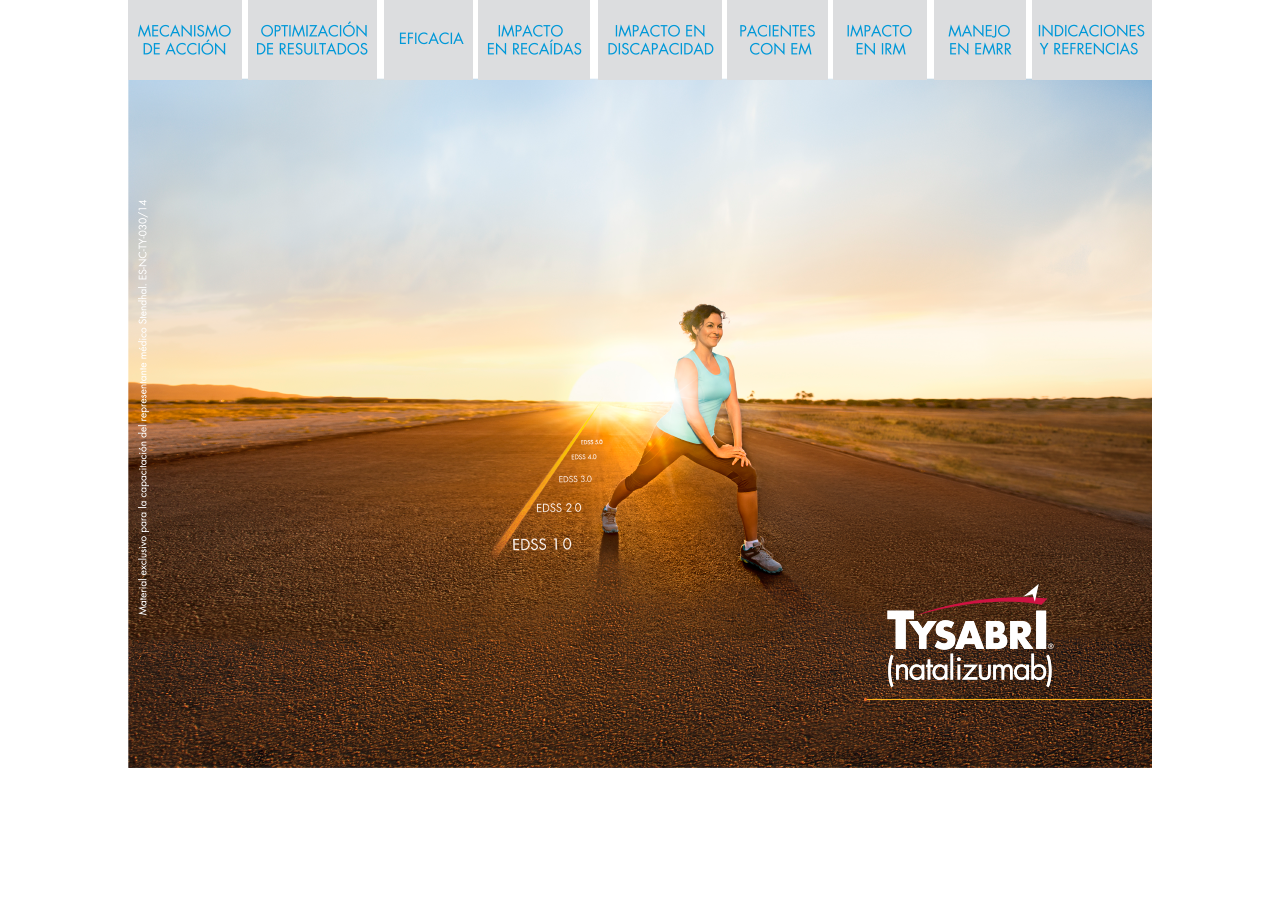
<file: index.html>
<!DOCTYPE html>
<html lang="en">
<head>
	<meta charset="UTF-8">
	<title>Document</title>
	<link rel="stylesheet" href="css/general.css">
	<link rel="stylesheet" href="css/animate.css">
	<link rel="stylesheet" href="css/apertura.css">
</head>
<body>
	<div id="contenedor">
		<img src="img/apertura/img.png" class="img animated fadeIn" alt="">
		<div id="menu1" class="animated fadeInDown"><a href="./slide1/slide1.html"><img src="img/apertura/menu1.png"></a></div>
		<div id="menu2" class="animated fadeInDown"><a href="./slide3/slide3.html"><img src="img/apertura/menu2.png"></a></div>
		<div id="menu3" class="animated fadeInDown"><a href="./slide4/slide4.html"><img src="img/apertura/menu3.png"></a></div>
		<div id="menu4" class="animated fadeInDown"><a href="./slide5/slide5.html"><img src="img/apertura/menu4.png"></a></div>
		<div id="menu5" class="animated fadeInDown"><a href="./slide6/slide6.html"><img src="img/apertura/menu5.png"></a></div>
		<div id="menu6" class="animated fadeInDown"><a href="./slide8/slide8.html"><img src="img/apertura/menu6.png"></a></div>
		<div id="menu7" class="animated fadeInDown"><a href="./slide10/slide10.html"><img src="img/apertura/menu7.png"></a></div>
		<div id="menu8" class="animated fadeInDown"><a href="./slide13/slide13.html"><img src="img/apertura/menu8.png"></a></div>
		<div id="menu9" class="animated fadeInDown"><a href="./slide14/slide14.html"><img src="img/apertura/menu9.png"></a></div>
		<div id="logo" class="animated fadeInRight"><img src="img/apertura/logo.png"></div>
		<div id="ref" class="animated fadeInLeft"><img src="img/apertura/ref.png"></div>
	</div>

</body>
</html>
</file>
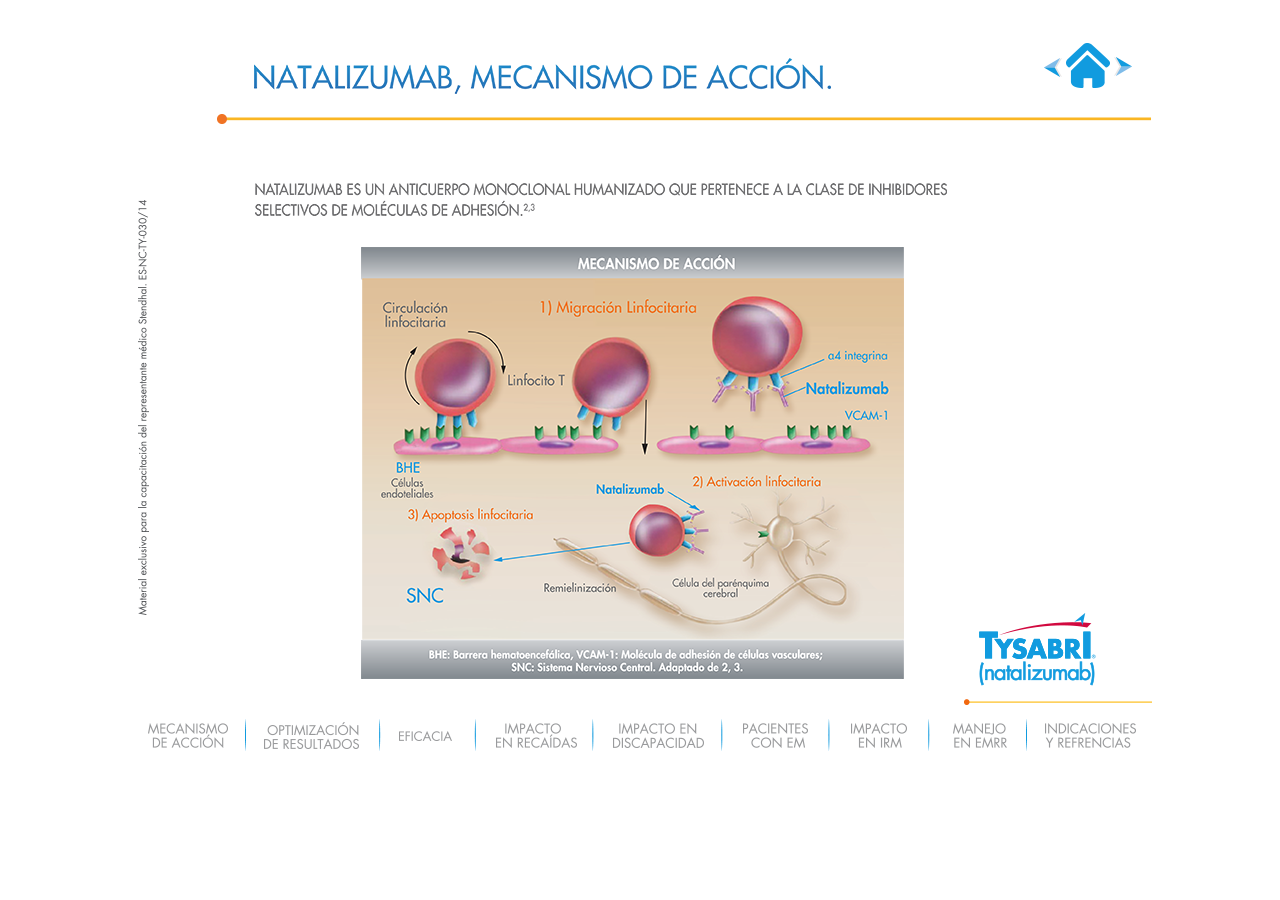
<file: slide1/slide1.html>
<!DOCTYPE html>
<html lang="en">
<head>
	<meta charset="UTF-8">
	<title>Document</title>
	<link rel="stylesheet" href="../css/animate.css">
	<link rel="stylesheet" href="../css/general.css">
	<link rel="stylesheet" href="../css/slide1.css">
</head>
<body>
	<div id="contenedor">
		
		<!-- head -->
		<img src="../slide1/linea-head.png" class="lineaHead animated fadeInRight" alt="">
		<img src="../slide1/tilo.png" class="titulo animated fadeInDown" alt="">

		<a href="../index.html">
			<img src="../slide1/back.png" class="back animated fadeInDown" alt=""></a>
		<a href="../index.html">
			<img src="../slide1/home.png" class="home animated fadeInDown" alt=""></a>
		<a href="../slide2/slide2.html">
			<img src="../slide1/next.png" class="next animated fadeInDown" alt=""></a>
		<!-- container -->
		<img src="../slide1/sub_1.png" alt="" class="txt1 animated fadeInRight">
		<img src="../slide1/img_1.png" class="img1 animated fadeIn" alt="">
		
		<img src="../slide1/logo.png" class="logo animated fadeInRight" alt="">

		<img src="../slide1/referencia.png" class="referencia animated fadeInLeft" alt="">
		<!-- foot nav -->
		<img src="../slide1/bgMenu.png" class="bgMenu animated fadeInUp" alt="">

		<a href="#">
			<img src="../slide1/menu-btn1.png" alt="" class="menu1 animated fadeInUp"></a>
		<a href="../slide3/slide3.html">
			<img src="../slide1/menu-btn2.png" alt="" class="menu2 animated fadeInUp"></a>
		<a href="../slide4/slide4.html">
			<img src="../slide1/menu-btn3.png" alt="" class="menu3 animated fadeInUp"></a>
		<a href="../slide5/slide5.html">
			<img src="../slide1/menu-btn4.png" alt="" class="menu4 animated fadeInUp"></a>
		<a href="../slide6/slide6.html">
			<img src="../slide1/menu-btn5.png" alt="" class="menu5 animated fadeInUp"></a>
		<a href="../slide8/slide8.html">
			<img src="../slide1/menu-btn6.png" alt="" class="menu6 animated fadeInUp"></a>
		<a href="../slide10/slide10.html">
			<img src="../slide1/menu-btn7.png" alt="" class="menu7 animated fadeInUp"></a>
		<a href="../slide13/slide13.html">
			<img src="../slide1/menu-btn8.png" alt="" class="menu8 animated fadeInUp"></a>
		<a href="../slide14/slide14.html">
			<img src="../slide1/menu-btn9.png" alt="" class="menu9 animated fadeInUp"></a>
	</div>

</body>
</html>
</file>
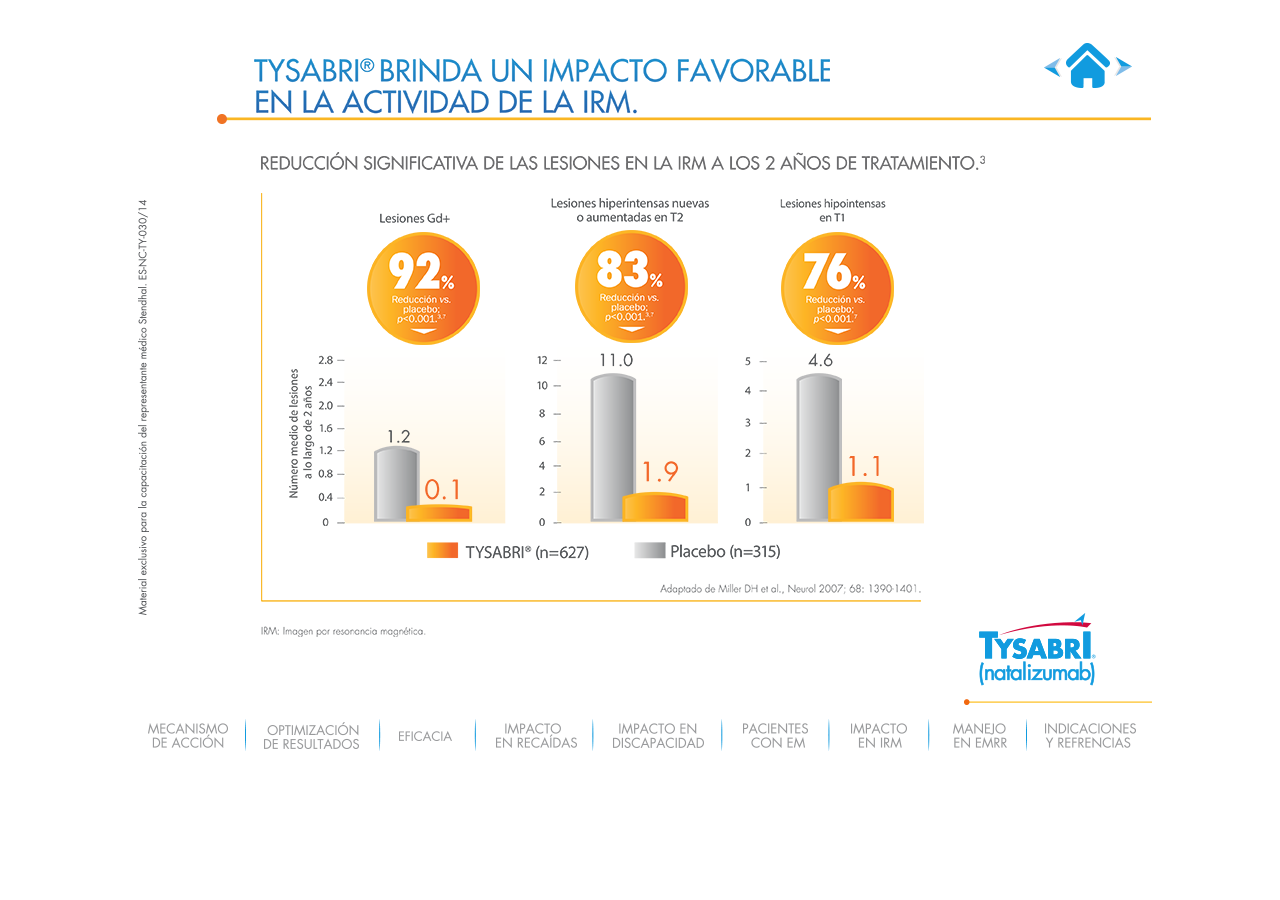
<file: slide10/slide10.html>
<!DOCTYPE html>
<html lang="en">
<head>
	<meta charset="UTF-8">
	<title>Document</title>
	<link rel="stylesheet" href="../css/animate.css">
	<link rel="stylesheet" href="../css/general.css">
	<link rel="stylesheet" href="../css/slide10.css">
</head>
<body>
	<div id="contenedor">
		
		<!-- head -->
		<img src="../slide10/linea-head.png" class="lineaHead animated fadeInRight" alt="">
		<img src="../slide10/tilo.png" class="titulo animated fadeInDown" alt="">

		<a href="../slide9/slide9.html">
			<img src="../slide10/back.png" class="back animated fadeInDown" alt=""></a>
		<a href="../index.html">
			<img src="../slide10/home.png" class="home animated fadeInDown" alt=""></a>
		<a href="../slide11/slide11.html">
			<img src="../slide10/next.png" class="next animated fadeInDown" alt=""></a>
		<!-- container -->
		<img src="sub.png" alt="" class="subtitulo animated fadeIn">
		<img src="gra_1.png" alt="" class="grafica1 animated fadeIn">
		<img src="gra_2.png" alt="" class="grafica2 animated fadeIn">
		<img src="gra_3.png" alt="" class="grafica3 animated fadeIn">
		<img src="gra_4.png" alt="" class="grafica4 animated fadeIn">
		<img src="gra_5.png" alt="" class="grafica5 animated rotateIn">
		<img src="gra_6.png" alt="" class="grafica6 animated rotateIn">
		<img src="gra_7.png" alt="" class="grafica7 animated rotateIn">
		
		<img src="../slide10/logo.png" class="logo animated fadeInRight" alt="">
		<img src="../slide10/referencia.png" class="referencia animated fadeInLeft" alt="">
		<!-- foot nav -->
		<img src="../slide10/bgMenu.png" class="bgMenu animated fadeInUp" alt="">

		<a href="../slide1/slide1.html">
			<img src="../slide10/menu-btn1.png" alt="" class="menu1 animated fadeInUp"></a>
		<a href="../slide3/slide3.html">
			<img src="../slide10/menu-btn2.png" alt="" class="menu2 animated fadeInUp"></a>
		<a href="../slide4/slide4.html">
			<img src="../slide10/menu-btn3.png" alt="" class="menu3 animated fadeInUp"></a>
		<a href="../slide5/slide5.html">
			<img src="../slide10/menu-btn4.png" alt="" class="menu4 animated fadeInUp"></a>
		<a href="../slide6/slide6.html">
			<img src="../slide10/menu-btn5.png" alt="" class="menu5 animated fadeInUp"></a>
		<a href="../slide8/slide8.html">
			<img src="../slide10/menu-btn6.png" alt="" class="menu6 animated fadeInUp"></a>
		<a href="#">
			<img src="../slide10/menu-btn7.png" alt="" class="menu7 animated fadeInUp"></a>
		<a href="../slide13/slide13.html">
			<img src="../slide10/menu-btn8.png" alt="" class="menu8 animated fadeInUp"></a>
		<a href="../slide14/slide14.html">
			<img src="../slide10/menu-btn9.png" alt="" class="menu9 animated fadeInUp"></a>
	</div>

</body>
</html>
</file>
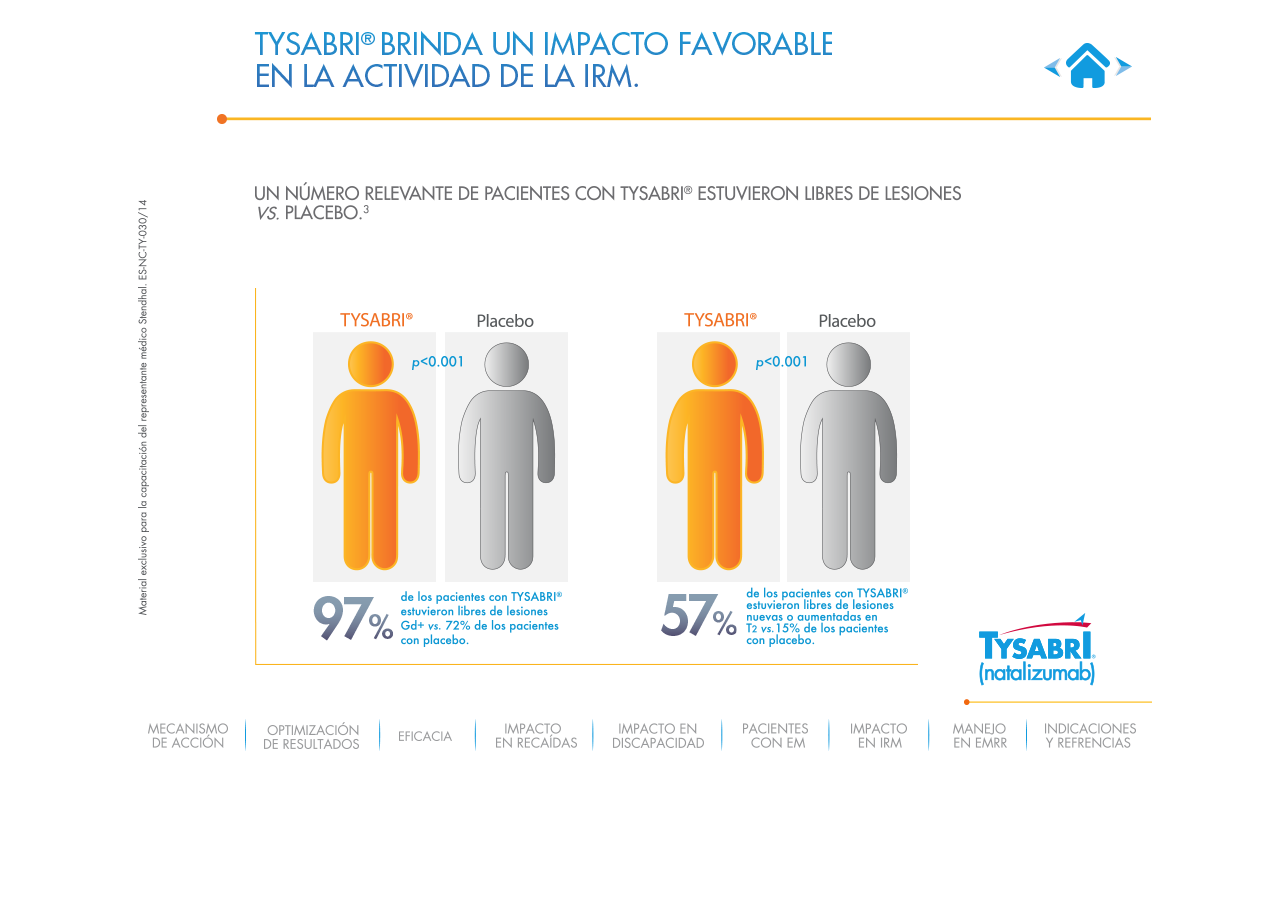
<file: slide11/slide11.html>
<!DOCTYPE html>
<html lang="en">
<head>
	<meta charset="UTF-8">
	<title>Document</title>
	<link rel="stylesheet" href="../css/animate.css">
	<link rel="stylesheet" href="../css/general.css">
	<link rel="stylesheet" href="../css/slide11.css">
</head>
<body>
	<div id="contenedor">
		
		<!-- head -->
		<img src="../slide11/linea-head.png" class="lineaHead animated fadeInRight" alt="">
		<img src="../slide11/titulo.png" class="titulo animated fadeInDown" alt="">

		<a href="../slide10/slide10.html">
			<img src="../slide11/back.png" class="back animated fadeInDown" alt=""></a>
		<a href="../index.html">
			<img src="../slide11/home.png" class="home animated fadeInDown" alt=""></a>
		<a href="../slide12/slide12.html">
			<img src="../slide11/next.png" class="next animated fadeInDown" alt=""></a>
		<!-- container -->
		
		<img src="txt1.png" alt="" class="txt1 animated fadeIn">
		<img src="txt2.png" alt="" class="txt2 animated fadeIn">
		<img src="txt3.png" alt="" class="txt3 animated fadeIn">

		<img src="grafica.png" class="grafica animated fadeIn" alt="">
		<img src="dato.png" class="dato animated fadeIn" alt="">
        <img src="dato.png" class="dato2 animated fadeIn" alt="">
		<img src="img1.png" class="img1 animated fadeIn" alt="">
		<img src="img2.png" class="img2 animated fadeIn" alt="">
        <img src="img1.png" class="img3 animated fadeIn" alt="">
		<img src="img2.png" class="img4 animated fadeIn" alt="">
		
		<img src="../slide11/logo.png" class="logo animated fadeInRight" alt="">
		<img src="../slide11/referencia.png" class="referencia animated fadeInLeft" alt="">
		<!-- foot nav -->
		<img src="../slide11/bgMenu.png" class="bgMenu animated fadeInUp" alt="">

		<a href="../slide1/slide1.html">
			<img src="../slide11/menu-btn1.png" alt="" class="menu1 animated fadeInUp"></a>
		<a href="../slide3/slide3.html">
			<img src="../slide11/menu-btn2.png" alt="" class="menu2 animated fadeInUp"></a>
		<a href="../slide4/slide4.html">
			<img src="../slide11/menu-btn3.png" alt="" class="menu3 animated fadeInUp"></a>
		<a href="../slide5/slide5.html">
			<img src="../slide11/menu-btn4.png" alt="" class="menu4 animated fadeInUp"></a>
		<a href="../slide6/slide6.html">
			<img src="../slide11/menu-btn5.png" alt="" class="menu5 animated fadeInUp"></a>
		<a href="../slide8/slide8.html">
			<img src="../slide11/menu-btn6.png" alt="" class="menu6 animated fadeInUp"></a>
		<a href="../slide10/slide10.html">
			<img src="../slide11/menu-btn7.png" alt="" class="menu7 animated fadeInUp"></a>
		<a href="../slide13/slide13.html">
			<img src="../slide11/menu-btn8.png" alt="" class="menu8 animated fadeInUp"></a>
		<a href="../slide14/slide14.html">
			<img src="../slide11/menu-btn9.png" alt="" class="menu9 animated fadeInUp"></a>
	</div>

</body>
</html>
</file>
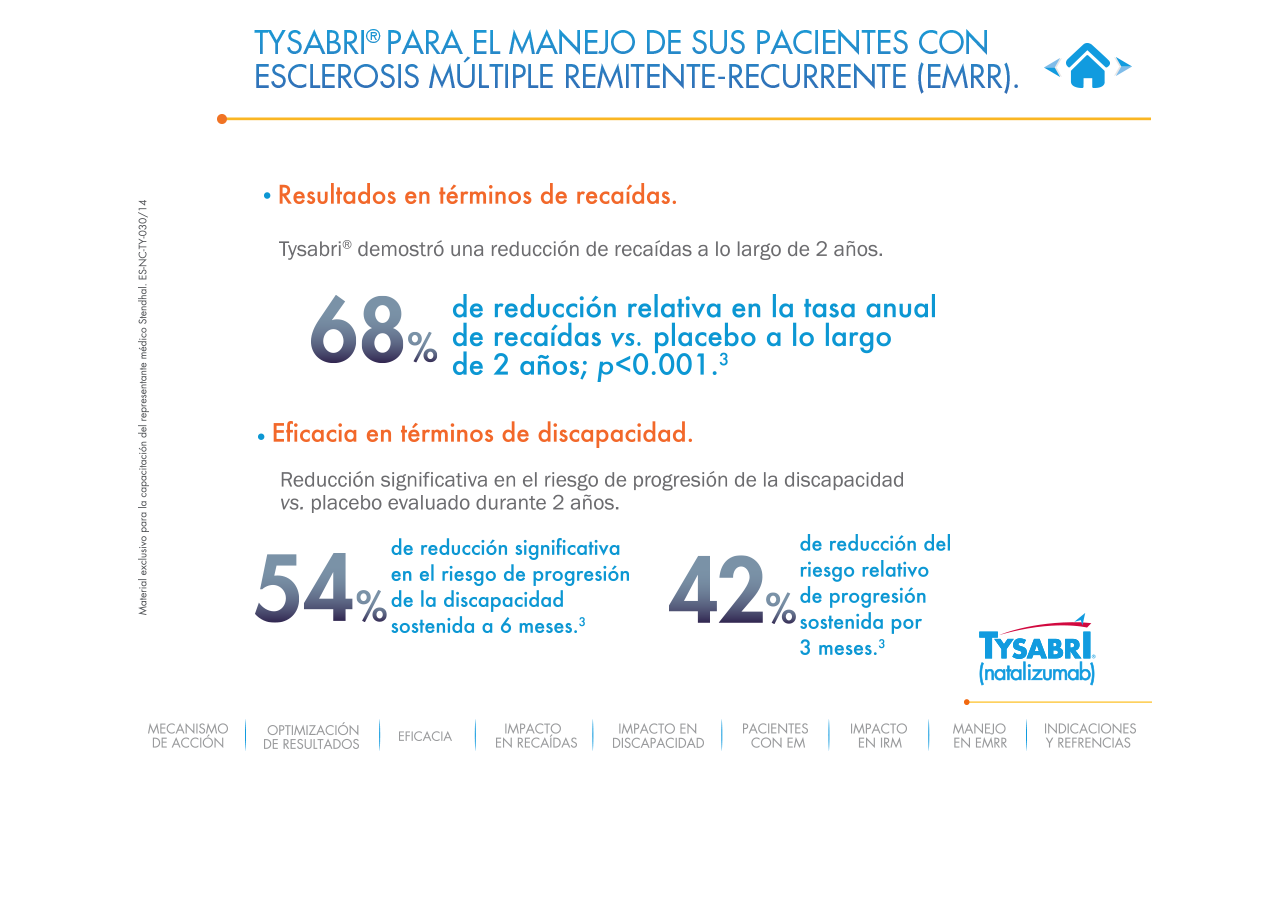
<file: slide12/slide12.html>
<!DOCTYPE html>
<html lang="en">
<head>
	<meta charset="UTF-8">
	<title>Document</title>
	<link rel="stylesheet" href="../css/animate.css">
	<link rel="stylesheet" href="../css/general.css">
	<link rel="stylesheet" href="../css/slide12.css">
</head>
<body>
	<div id="contenedor">
		
		<!-- head -->
		<img src="../slide12/linea-head.png" class="lineaHead animated fadeInRight" alt="">
		<img src="../slide12/titulo.png" class="titulo animated fadeInDown" alt="">

		<a href="../slide11/slide11.html">
			<img src="../slide12/back.png" class="back animated fadeInDown" alt=""></a>
		<a href="../index.html">
			<img src="../slide12/home.png" class="home animated fadeInDown" alt=""></a>
		<a href="../slide13/slide13.html">
			<img src="../slide12/next.png" class="next animated fadeInDown" alt=""></a>
		<!-- container -->
		<img src="txt1.png" alt="" class="txt1 animated fadeInLeft">
		<img src="txt2.png" alt="" class="txt2 animated fadeInLeft">
		<img src="txt3.png" alt="" class="txt3 animated fadeInDown">
		<img src="txt4.png" alt="" class="txt4 animated fadeInLeft">
		<img src="txt5.png" alt="" class="txt5 animated fadeInLeft">
		<img src="txt6.png" alt="" class="txt6 animated fadeInDown">
		<img src="txt7.png" alt="" class="txt7 animated fadeInDown">
		
		<img src="../slide12/logo.png" class="logo animated fadeInRight" alt="">
		<img src="../slide12/referencia.png" class="referencia animated fadeInLeft" alt="">
		<!-- foot nav -->
		<img src="../slide12/bgMenu.png" class="bgMenu animated fadeInUp" alt="">

		<a href="../slide1/slide1.html">
			<img src="../slide12/menu-btn1.png" alt="" class="menu1 animated fadeInUp"></a>
		<a href="../slide3/slide3.html">
			<img src="../slide12/menu-btn2.png" alt="" class="menu2 animated fadeInUp"></a>
		<a href="../slide4/slide4.html">
			<img src="../slide12/menu-btn3.png" alt="" class="menu3 animated fadeInUp"></a>
		<a href="../slide5/slide5.html">
			<img src="../slide12/menu-btn4.png" alt="" class="menu4 animated fadeInUp"></a>
		<a href="../slide6/slide6.html">
			<img src="../slide12/menu-btn5.png" alt="" class="menu5 animated fadeInUp"></a>
		<a href="../slide8/slide8.html">
			<img src="../slide12/menu-btn6.png" alt="" class="menu6 animated fadeInUp"></a>
		<a href="../slide10/slide10.html">
			<img src="../slide12/menu-btn7.png" alt="" class="menu7 animated fadeInUp"></a>
		<a href="../slide13/slide13.html">
			<img src="../slide12/menu-btn8.png" alt="" class="menu8 animated fadeInUp"></a>
		<a href="../slide14/slide14.html">
			<img src="../slide12/menu-btn9.png" alt="" class="menu9 animated fadeInUp"></a>
	</div>

</body>
</html>
</file>
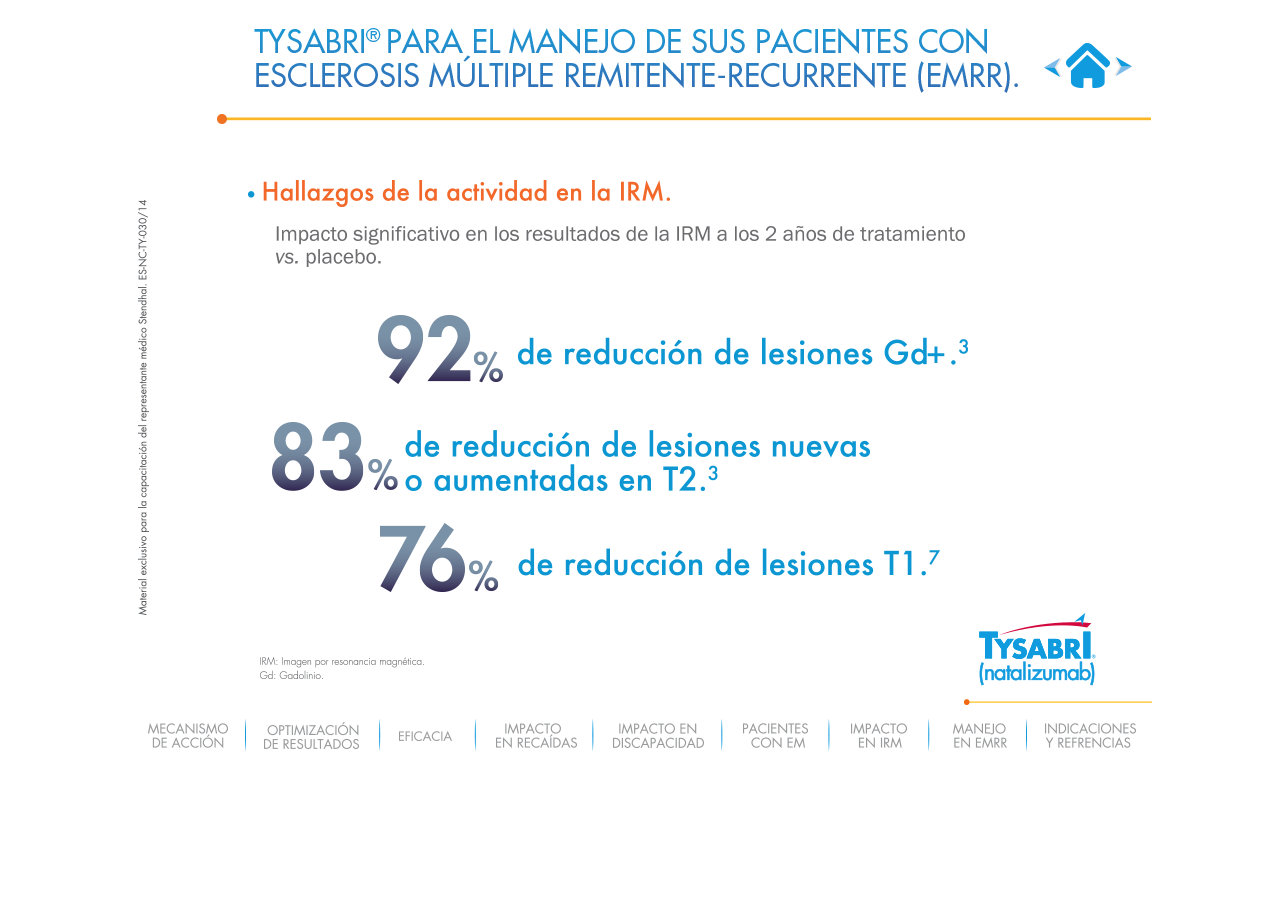
<file: slide13/slide13.html>
<!DOCTYPE html>
<html lang="en">
<head>
	<meta charset="UTF-8">
	<title>Document</title>
	<link rel="stylesheet" href="../css/animate.css">
	<link rel="stylesheet" href="../css/general.css">
	<link rel="stylesheet" href="../css/slide13.css">
</head>
<body>
	<div id="contenedor">
		
		<!-- head -->
		<img src="../slide13/linea-head.png" class="lineaHead animated fadeInRight" alt="">
		<img src="../slide13/titulo.png" class="titulo animated fadeInDown" alt="">

		<a href="../slide12/slide12.html">
			<img src="../slide13/back.png" class="back animated fadeInDown" alt=""></a>
		<a href="../index.html">
			<img src="../slide13/home.png" class="home animated fadeInDown" alt=""></a>
		<a href="../slide14/slide14.html">
			<img src="../slide13/next.png" class="next animated fadeInDown" alt=""></a>
		<!-- container -->
		<img src="ref.png" class="ref animated fadeIn" alt="">

		<img src="subtitulo.png" class="subtitulo animated fadeIn" alt="">
		<img src="txt1.png" alt="" class="txt1 animated fadeIn">
		<img src="txt2.png" alt="" class="txt2 animated fadeInLeft">
		<img src="txt3.png" alt="" class="txt3 animated fadeInLeft">
		<img src="txt4.png" alt="" class="txt4 animated fadeInLeft">
		
		<img src="../slide13/logo.png" class="logo animated fadeInRight" alt="">
		<img src="../slide13/referencia.png" class="referencia animated fadeInLeft" alt="">
		<!-- foot nav -->
		<img src="../slide13/bgMenu.png" class="bgMenu animated fadeInUp" alt="">

		<a href="../slide1/slide1.html">
			<img src="../slide13/menu-btn1.png" alt="" class="menu1 animated fadeInUp"></a>
		<a href="../slide3/slide3.html">
			<img src="../slide13/menu-btn2.png" alt="" class="menu2 animated fadeInUp"></a>
		<a href="../slide4/slide4.html">
			<img src="../slide13/menu-btn3.png" alt="" class="menu3 animated fadeInUp"></a>
		<a href="../slide5/slide5.html">
			<img src="../slide13/menu-btn4.png" alt="" class="menu4 animated fadeInUp"></a>
		<a href="../slide6/slide6.html">
			<img src="../slide13/menu-btn5.png" alt="" class="menu5 animated fadeInUp"></a>
		<a href="../slide8/slide8.html">
			<img src="../slide13/menu-btn6.png" alt="" class="menu6 animated fadeInUp"></a>
		<a href="../slide10/slide10.html">
			<img src="../slide13/menu-btn7.png" alt="" class="menu7 animated fadeInUp"></a>
		<a href="#">
			<img src="../slide13/menu-btn8.png" alt="" class="menu8 animated fadeInUp"></a>
		<a href="../slide14/slide14.html">
			<img src="../slide13/menu-btn9.png" alt="" class="menu9 animated fadeInUp"></a>
	</div>

</body>
</html>
</file>
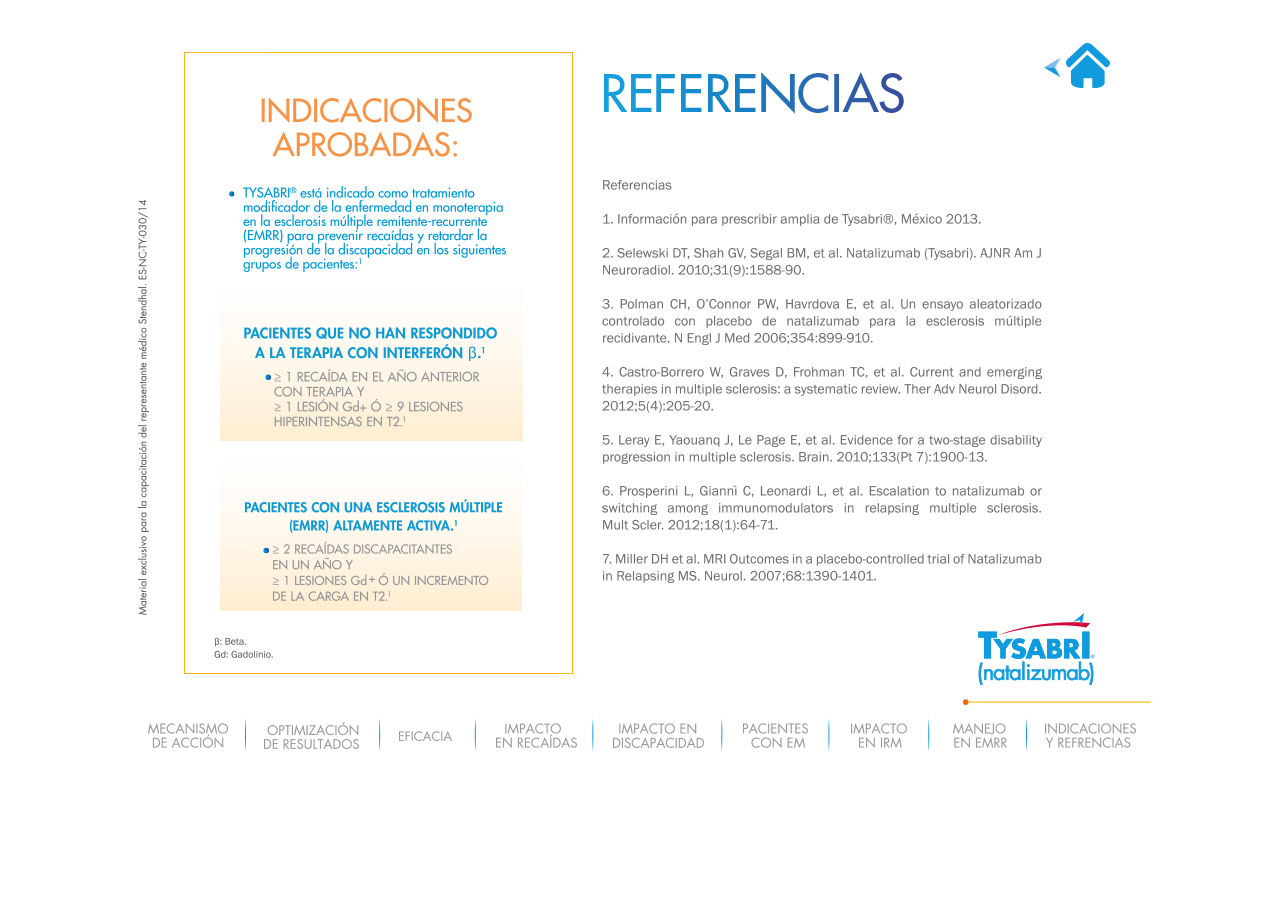
<file: slide14/slide14.html>
<!DOCTYPE html>
<html lang="en">
<head>
	<meta charset="UTF-8">
	<title>Document</title>
	<link rel="stylesheet" href="../css/animate.css">
	<link rel="stylesheet" href="../css/general.css">
	<link rel="stylesheet" href="../css/slide14.css">
</head>
<body>
	<div id="contenedor">
		
		<!-- head -->
		
		<a href="../slide13/slide13.html">
			<img src="../slide14/back.png" class="back animated fadeInDown" alt=""></a>
		<a href="../index.html">
			<img src="../slide14/home.png" class="home animated fadeInDown" alt=""></a>
		
		<img src="titulo2.png" class="titulo2 animated fadeIn" alt="">

		<!-- container -->

		<img src="indicaciones.png" class="indicaciones animated fadeIn" alt="">
		<img src="txt1.png" alt="" class="txt1 animated fadeInDown">
		<img src="txt2.png" alt="" class="txt2 animated fadeInDown">
		<img src="txt3.png" alt="" class="txt3 animated fadeInDown">
		<img src="txt4.png" alt="" class="txt4 animated fadeInRight">

		
		<img src="../slide14/logo.png" class="logo animated fadeInRight" alt="">
		<img src="../slide14/referencia.png" class="referencia animated fadeInLeft" alt="">
		<!-- foot nav -->
		<img src="../slide14/bgMenu.png" class="bgMenu animated fadeInUp" alt="">

		<a href="../slide1/slide1.html">
			<img src="../slide14/menu-btn1.png" alt="" class="menu1 animated fadeInUp"></a>
		<a href="../slide3/slide3.html">
			<img src="../slide14/menu-btn2.png" alt="" class="menu2 animated fadeInUp"></a>
		<a href="../slide4/slide4.html">
			<img src="../slide14/menu-btn3.png" alt="" class="menu3 animated fadeInUp"></a>
		<a href="../slide5/slide5.html">
			<img src="../slide14/menu-btn4.png" alt="" class="menu4 animated fadeInUp"></a>
		<a href="../slide6/slide6.html">
			<img src="../slide14/menu-btn5.png" alt="" class="menu5 animated fadeInUp"></a>
		<a href="../slide8/slide8.html">
			<img src="../slide14/menu-btn6.png" alt="" class="menu6 animated fadeInUp"></a>
		<a href="../slide10/slide10.html">
			<img src="../slide14/menu-btn7.png" alt="" class="menu7 animated fadeInUp"></a>
		<a href="../slide13/slide13.html">
			<img src="../slide14/menu-btn8.png" alt="" class="menu8 animated fadeInUp"></a>
		<a href="#">
			<img src="../slide14/menu-btn9.png" alt="" class="menu9 animated fadeInUp"></a>
	</div>

</body>
</html>
</file>
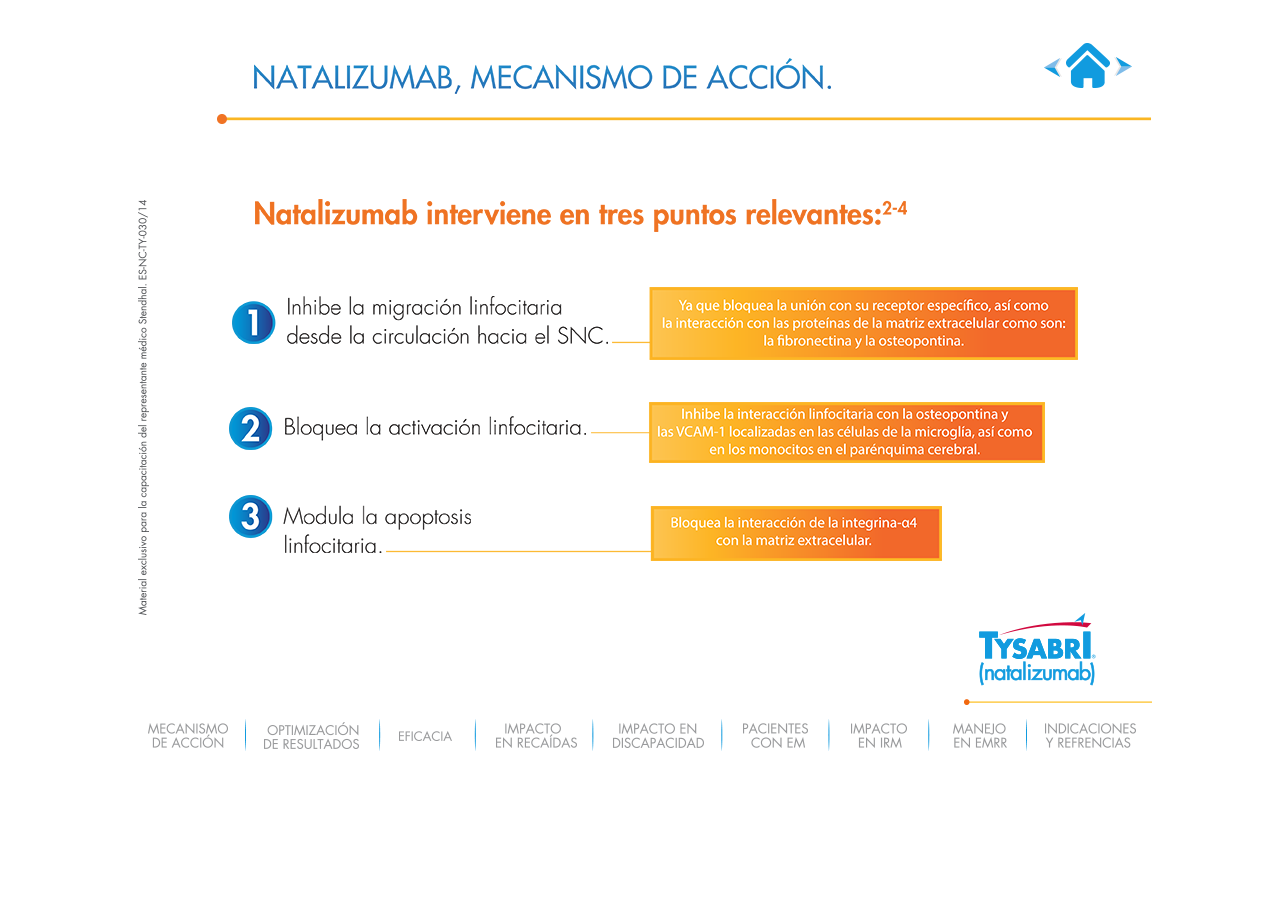
<file: slide2/slide2.html>
<!DOCTYPE html>
<html lang="en">
<head>
	<meta charset="UTF-8">
	<title>Document</title>
	<link rel="stylesheet" href="../css/animate.css">
	<link rel="stylesheet" href="../css/general.css">
	<link rel="stylesheet" href="../css/slide2.css">
</head>
<body>
	
	<div id="contenedor">
		
		<!-- head -->
		<img src="../slide2/linea-head.png" class="lineaHead animated fadeInRight" alt="">
		<img src="../slide2/tilo.png" class="titulo animated fadeInDown" alt="">

		<a href="../slide1/slide1.html">
			<img src="../slide2/back.png" class="back animated fadeInDown" alt=""></a>
		<a href="../index.html">
			<img src="../slide2/home.png" class="home animated fadeInDown" alt=""></a>
		<a href="../slide3/slide3.html">
			<img src="../slide2/next.png" class="next animated fadeInDown" alt=""></a>
		<!-- container -->
		
		<img src="../slide2/sub.png" alt="" class="subtitulo animated fadeIn">
		<img src="../slide2/btn_1.png" alt="" class="btn1 animated fadeInLeft">
		<img src="../slide2/btn_2.png" alt="" class="btn2 animated fadeInLeft">
		<img src="../slide2/btn_3.png" alt="" class="btn3 animated fadeInLeft">

		<img src="txt_1.png" alt="" class="txt1 animated fadeInRight">
		<img src="txt_2.png" alt="" class="txt2 animated fadeInRight">
		<img src="txt_3.png" alt="" class="txt3 animated fadeInRight">

		<img src="../slide2/logo.png" class="logo animated fadeInRight" alt="">
		<img src="../slide2/referencia.png" class="referencia animated fadeInLeft" alt="">
		<!-- foot nav -->
		<img src="../slide2/bgMenu.png" class="bgMenu animated fadeInUp" alt="">

		<a href="../slide1/slide1.html">
			<img src="../slide2/menu-btn1.png" alt="" class="menu1 animated fadeInUp"></a>
		<a href="../slide3/slide3.html">
			<img src="../slide2/menu-btn2.png" alt="" class="menu2 animated fadeInUp"></a>
		<a href="../slide4/slide4.html">
			<img src="../slide2/menu-btn3.png" alt="" class="menu3 animated fadeInUp"></a>
		<a href="../slide5/slide5.html">
			<img src="../slide2/menu-btn4.png" alt="" class="menu4 animated fadeInUp"></a>
		<a href="../slide6/slide6.html">
			<img src="../slide2/menu-btn5.png" alt="" class="menu5 animated fadeInUp"></a>
		<a href="../slide8/slide8.html">
			<img src="../slide2/menu-btn6.png" alt="" class="menu6 animated fadeInUp"></a>
		<a href="../slide10/slide10.html">
			<img src="../slide2/menu-btn7.png" alt="" class="menu7 animated fadeInUp"></a>
		<a href="../slide13/slide13.html">
			<img src="../slide2/menu-btn8.png" alt="" class="menu8 animated fadeInUp"></a>
		<a href="../slide14/slide14.html">
			<img src="../slide2/menu-btn9.png" alt="" class="menu9 animated fadeInUp"></a>
	</div>

</body>
</html>
</file>
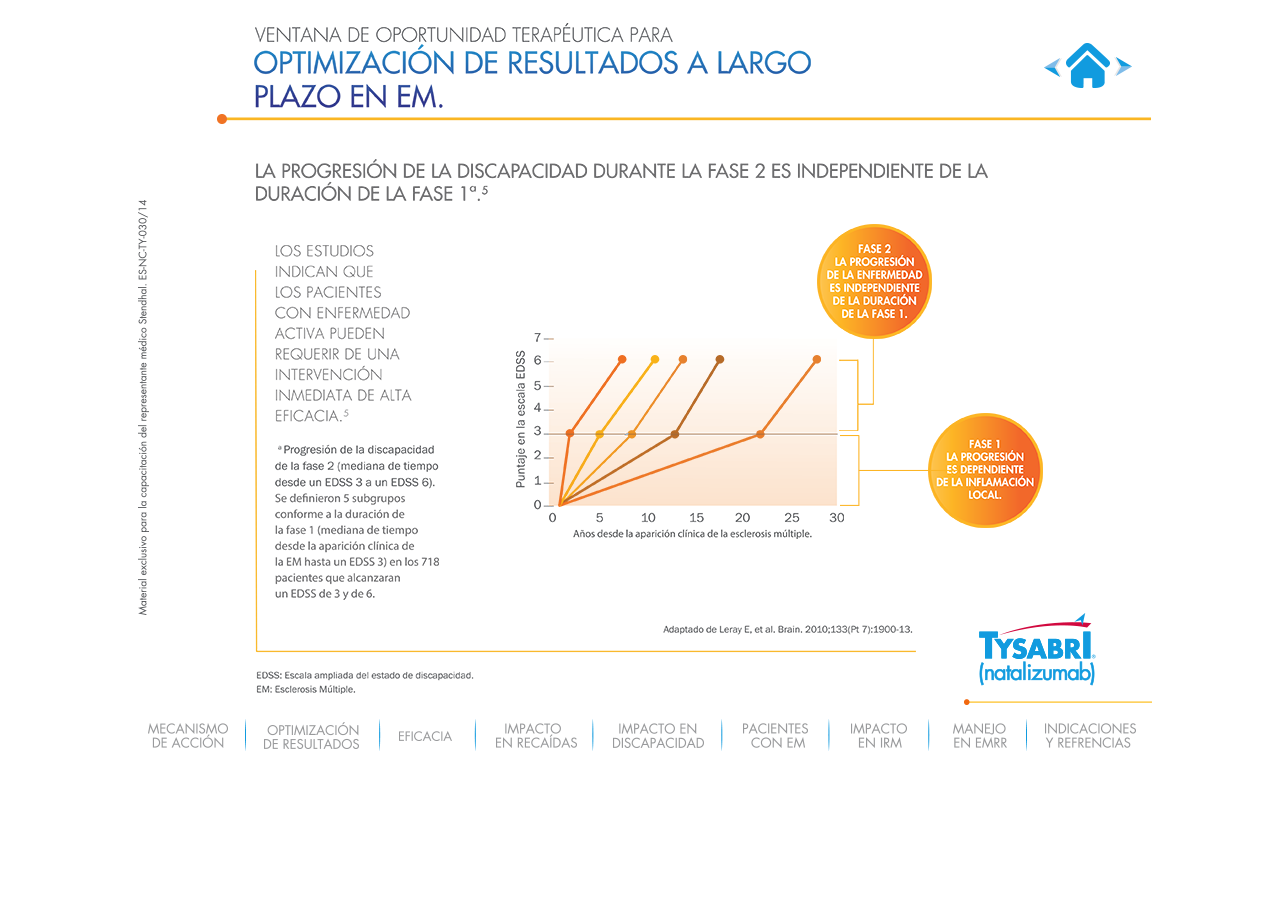
<file: slide3/slide3.html>
<!DOCTYPE html>
<html lang="en">
<head>
	<meta charset="UTF-8">
	<title>Document</title>
	<link rel="stylesheet" href="../css/animate.css">
	<link rel="stylesheet" href="../css/general.css">
	<link rel="stylesheet" href="../css/slide3.css">
</head>
<body>
	<div id="contenedor">
		
		<!-- head -->
		<img src="../slide3/linea-head.png" class="lineaHead animated fadeInRight" alt="">
		<img src="../slide3/tilo.png" class="titulo animated fadeInDown" alt="">

		<a href="../slide2/slide2.html">
			<img src="../slide3/back.png" class="back animated fadeInDown" alt=""></a>
		<a href="../index.html">
			<img src="../slide3/home.png" class="home animated fadeInDown" alt=""></a>
		<a href="../slide4/slide4.html">
			<img src="../slide3/next.png" class="next animated fadeInDown" alt=""></a>
		<!-- container -->
		
		<img src="sub.png" alt="" class="subtitulo animated fadeIn">
		<img src="gra_1.png" alt="" class="grafica1 animated fadeIn">
		<img src="gra_2.png" alt="" class="grafica2 animated fadeIn">
		<img src="gra_3.png" alt="" class="grafica3 animated fadeIn">
		<img src="gra_4.png" alt="" class="grafica4 animated fadeIn">
		<img src="gra_5.png" alt="" class="grafica5 animated fadeIn">
		<img src="gra_6.png" alt="" class="grafica6 animated fadeIn">
        <img src="gra_7.png" alt="" class="grafica8 animated fadeIn">
		<img src="txt_gra.png" alt="" class="grafica7 animated fadeIn">
		
		<img src="../slide3/logo.png" class="logo animated fadeInRight" alt="">
		<img src="../slide3/referencia.png" class="referencia animated fadeInLeft" alt="">
		<!-- foot nav -->
		<img src="../slide3/bgMenu.png" class="bgMenu animated fadeInUp" alt="">

		<a href="../slide1/slide1.html">
			<img src="../slide3/menu-btn1.png" alt="" class="menu1 animated fadeInUp"></a>
		<a href="#">
			<img src="../slide3/menu-btn2.png" alt="" class="menu2 animated fadeInUp"></a>
		<a href="../slide4/slide4.html">
			<img src="../slide3/menu-btn3.png" alt="" class="menu3 animated fadeInUp"></a>
		<a href="../slide5/slide5.html">
			<img src="../slide3/menu-btn4.png" alt="" class="menu4 animated fadeInUp"></a>
		<a href="../slide6/slide6.html">
			<img src="../slide3/menu-btn5.png" alt="" class="menu5 animated fadeInUp"></a>
		<a href="../slide8/slide8.html">
			<img src="../slide3/menu-btn6.png" alt="" class="menu6 animated fadeInUp"></a>
		<a href="../slide10/slide10.html">
			<img src="../slide3/menu-btn7.png" alt="" class="menu7 animated fadeInUp"></a>
		<a href="../slide13/slide13.html">
			<img src="../slide3/menu-btn8.png" alt="" class="menu8 animated fadeInUp"></a>
		<a href="../slide14/slide14.html">
			<img src="../slide3/menu-btn9.png" alt="" class="menu9 animated fadeInUp"></a>
	</div>

</body>
</html>
</file>
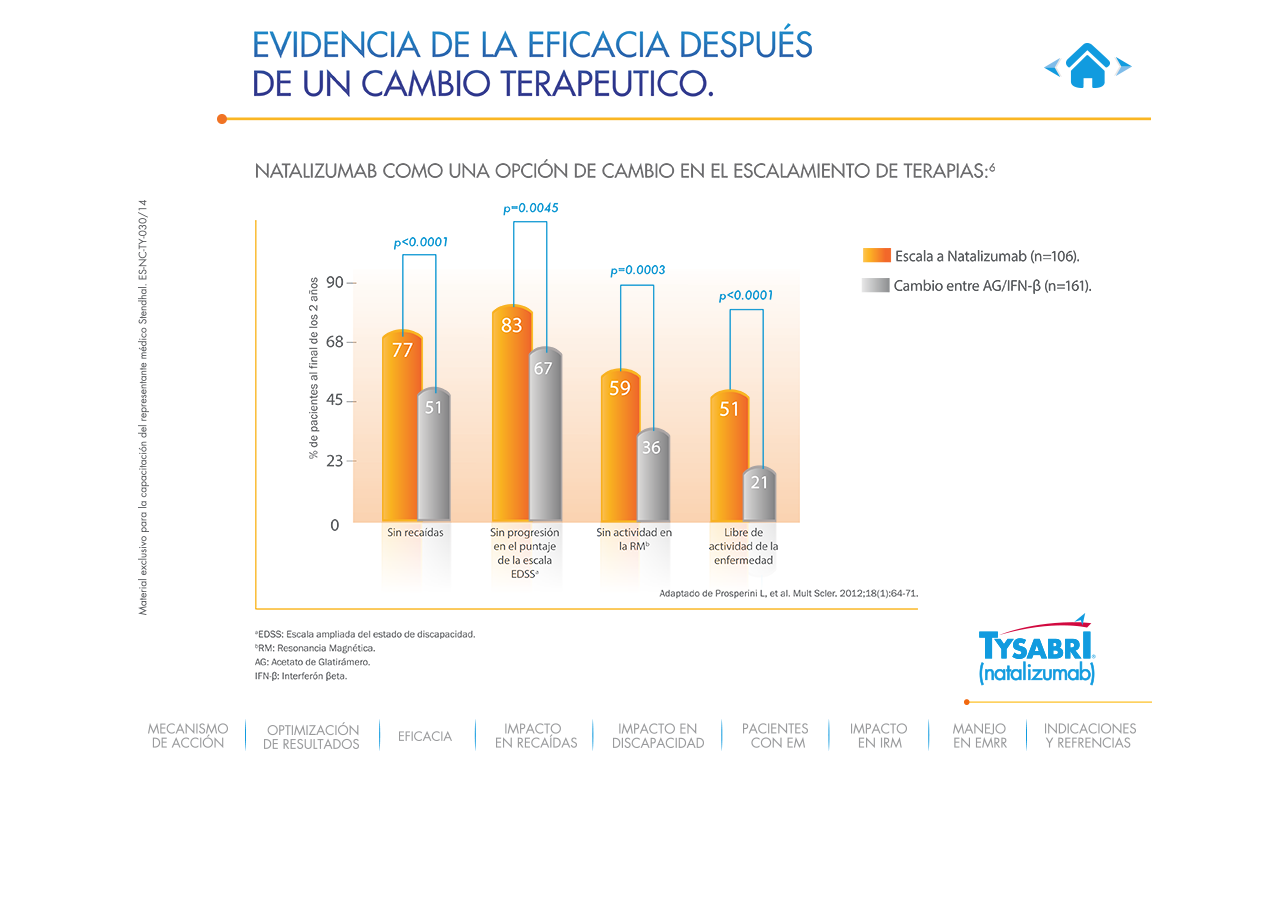
<file: slide4/slide4.html>
<!DOCTYPE html>
<html lang="en">
<head>
	<meta charset="UTF-8">
	<title>Document</title>
	<link rel="stylesheet" href="../css/animate.css">
	<link rel="stylesheet" href="../css/general.css">
	<link rel="stylesheet" href="../css/slide4.css">
</head>
<body>
	<div id="contenedor">
		
		<!-- head -->
		<img src="../slide4/linea-head.png" class="lineaHead animated fadeInRight" alt="">
		<img src="../slide4/tilo.png" class="titulo animated fadeInDown" alt="">

		<a href="../slide3/slide3.html">
			<img src="../slide4/back.png" class="back animated fadeInDown" alt=""></a>
		<a href="../index.html">
			<img src="../slide4/home.png" class="home animated fadeInDown" alt=""></a>
		<a href="../slide5/slide5.html">
			<img src="../slide4/next.png" class="next animated fadeInDown" alt=""></a>
		<!-- container -->

		<img src="sub.png" alt="" class="subtitulo animated fadeIn">
		<img src="gra_1.png" alt="" class="grafica1 animated fadeIn">
		<img src="gra_2.png" alt="" class="grafica2 animated fadeIn">
		<img src="gra_3.png" alt="" class="grafica3 animated fadeIn">
		<img src="gra_4.png" alt="" class="grafica4 animated fadeIn">
		<img src="gra_5.png" alt="" class="grafica5 animated fadeIn">
		
		
		<img src="../slide4/logo.png" class="logo animated fadeInRight" alt="">
		<img src="../slide4/referencia.png" class="referencia animated fadeInLeft" alt="">
		<!-- foot nav -->
		<img src="../slide4/bgMenu.png" class="bgMenu animated fadeInUp" alt="">

		<a href="../slide1/slide1.html">
			<img src="../slide4/menu-btn1.png" alt="" class="menu1 animated fadeInUp"></a>
		<a href="../slide3/slide3.html">
			<img src="../slide4/menu-btn2.png" alt="" class="menu2 animated fadeInUp"></a>
		<a href="#">
			<img src="../slide4/menu-btn3.png" alt="" class="menu3 animated fadeInUp"></a>
		<a href="../slide5/slide5.html">
			<img src="../slide4/menu-btn4.png" alt="" class="menu4 animated fadeInUp"></a>
		<a href="../slide6/slide6.html">
			<img src="../slide4/menu-btn5.png" alt="" class="menu5 animated fadeInUp"></a>
		<a href="../slide8/slide8.html">
			<img src="../slide4/menu-btn6.png" alt="" class="menu6 animated fadeInUp"></a>
		<a href="../slide10/slide10.html">
			<img src="../slide4/menu-btn7.png" alt="" class="menu7 animated fadeInUp"></a>
		<a href="../slide13/slide13.html">
			<img src="../slide4/menu-btn8.png" alt="" class="menu8 animated fadeInUp"></a>
		<a href="../slide14/slide14.html">
			<img src="../slide4/menu-btn9.png" alt="" class="menu9 animated fadeInUp"></a>
	</div>

</body>
</html>
</file>
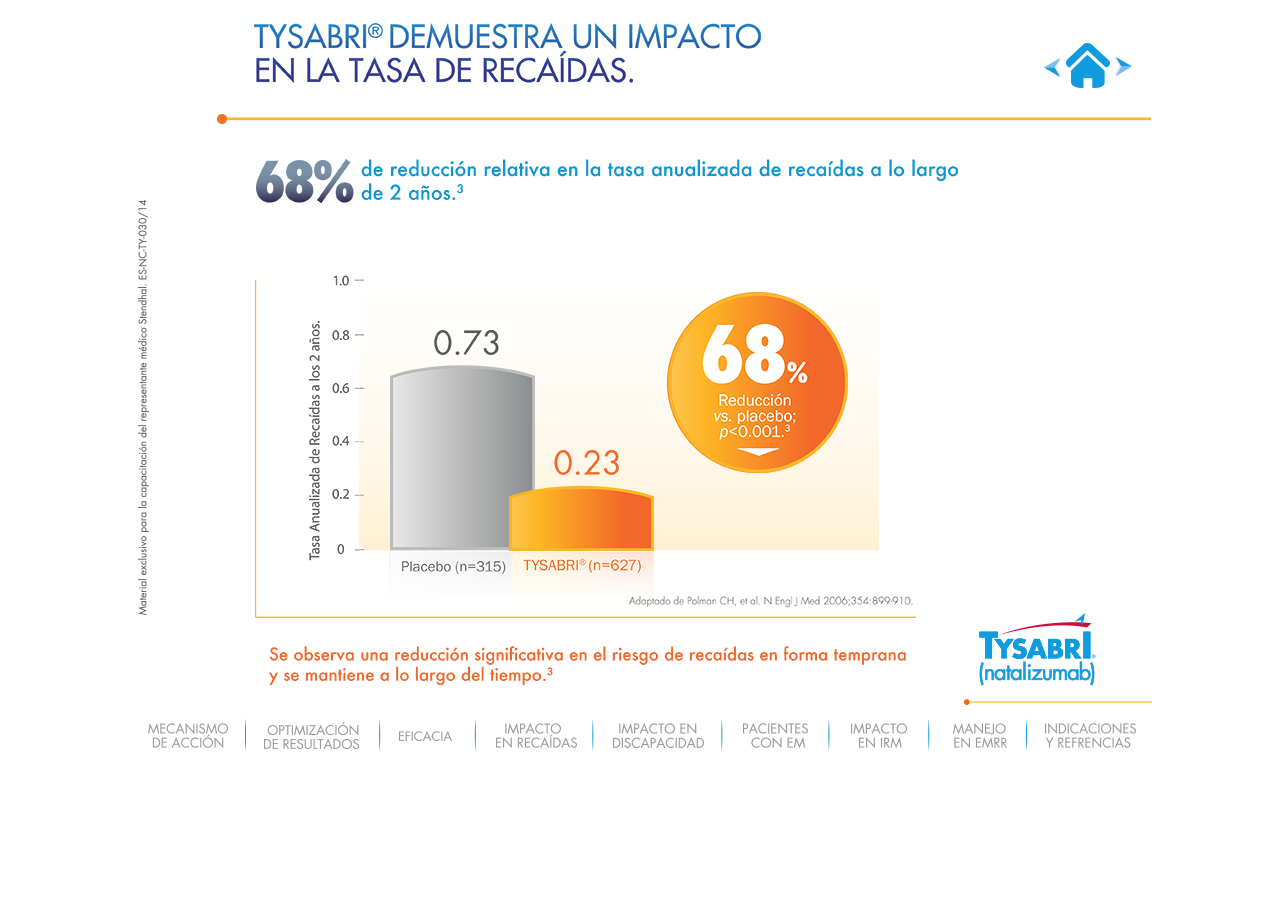
<file: slide5/slide5.html>
<!DOCTYPE html>
<html lang="en">
<head>
	<meta charset="UTF-8">
	<title>Document</title>
	<link rel="stylesheet" href="../css/animate.css">
	<link rel="stylesheet" href="../css/general.css">
	<link rel="stylesheet" href="../css/slide5.css">
</head>
<body>
	<div id="contenedor">
		
		<!-- head -->
		<img src="../slide5/linea-head.png" class="lineaHead animated fadeInRight" alt="">
		<img src="../slide5/tilo.png" class="titulo animated fadeInDown" alt="">

		<a href="../slide4/slide4.html">
			<img src="../slide5/back.png" class="back animated fadeInDown" alt=""></a>
		<a href="../index.html">
			<img src="../slide5/home.png" class="home animated fadeInDown" alt=""></a>
		<a href="../slide6/slide6.html">
			<img src="../slide5/next.png" class="next animated fadeInDown" alt=""></a>
		<!-- container -->
		
		<img src="sub.png" alt="" class="subtitulo animated fadeIn">
		<img src="gra_1.png" alt="" class="grafica1 animated fadeIn">
		<img src="gra_2.png" alt="" class="grafica2 animated fadeIn">
		<img src="gra_3.png" alt="" class="grafica3 animated fadeIn">
		<img src="gra_4.png" alt="" class="grafica4 animated fadeIn">
		<img src="gra_5.png" alt="" class="grafica5 animated rotateIn">
				
		<img src="../slide5/logo.png" class="logo animated fadeInRight" alt="">
		<img src="../slide5/referencia.png" class="referencia animated fadeInLeft" alt="">
		<!-- foot nav -->
		<img src="../slide5/bgMenu.png" class="bgMenu animated fadeInUp" alt="">

		<a href="#">
			<img src="../slide5/menu-btn1.png" alt="" class="menu1 animated fadeInUp"></a>
		<a href="../slide5/slide3.html">
			<img src="../slide5/menu-btn2.png" alt="" class="menu2 animated fadeInUp"></a>
		<a href="../slide4/slide4.html">
			<img src="../slide5/menu-btn3.png" alt="" class="menu3 animated fadeInUp"></a>
		<a href="#">
			<img src="../slide5/menu-btn4.png" alt="" class="menu4 animated fadeInUp"></a>
		<a href="../slide6/slide6.html">
			<img src="../slide5/menu-btn5.png" alt="" class="menu5 animated fadeInUp"></a>
		<a href="../slide8/slide8.html">
			<img src="../slide5/menu-btn6.png" alt="" class="menu6 animated fadeInUp"></a>
		<a href="../slide10/slide10.html">
			<img src="../slide5/menu-btn7.png" alt="" class="menu7 animated fadeInUp"></a>
		<a href="../slide13/slide13.html">
			<img src="../slide5/menu-btn8.png" alt="" class="menu8 animated fadeInUp"></a>
		<a href="../slide14/slide14.html">
			<img src="../slide5/menu-btn9.png" alt="" class="menu9 animated fadeInUp"></a>
	</div>

</body>
</html>
</file>
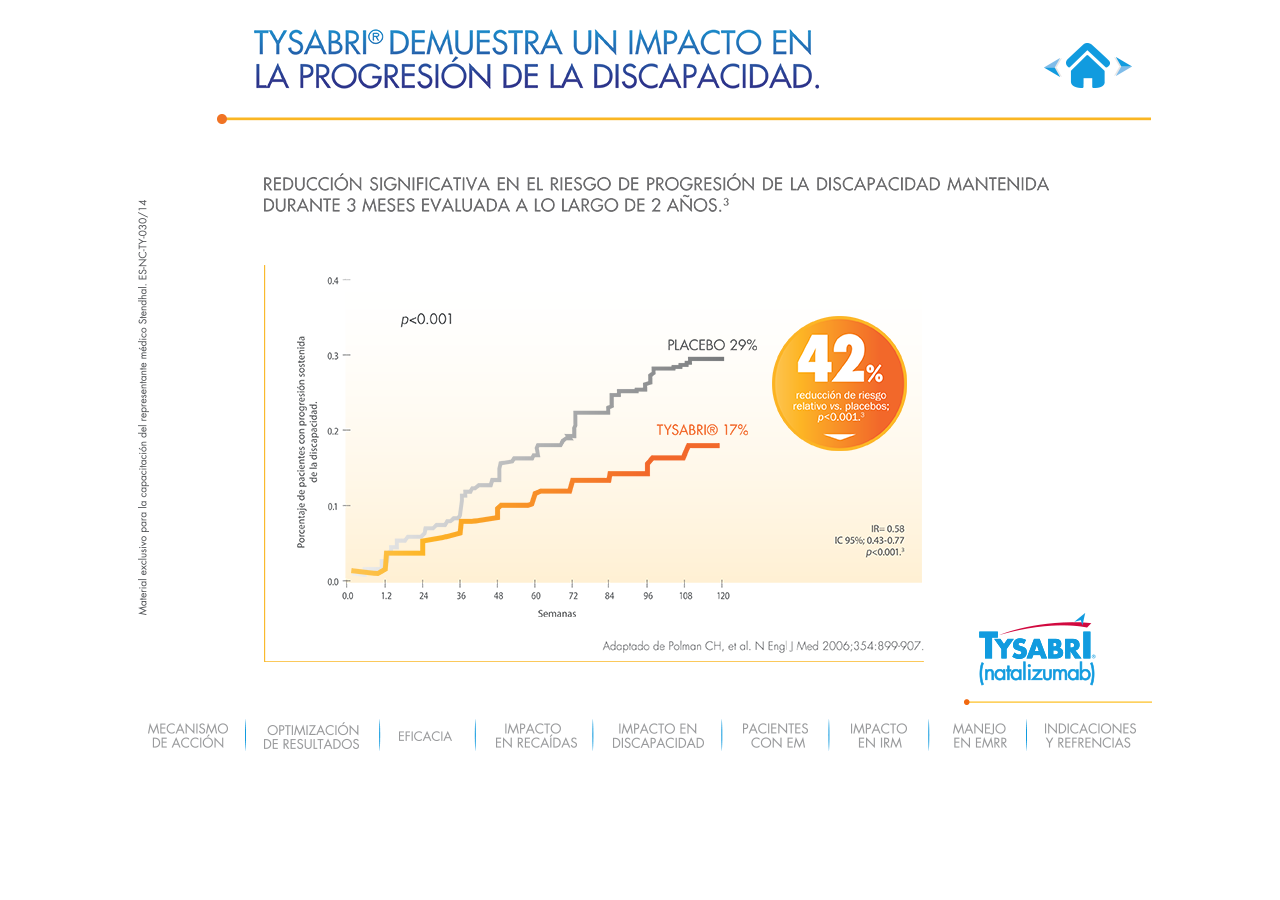
<file: slide6/slide6.html>
<!DOCTYPE html>
<html lang="en">
<head>
	<meta charset="UTF-8">
	<title>Document</title>
	<link rel="stylesheet" href="../css/animate.css">
	<link rel="stylesheet" href="../css/general.css">
	<link rel="stylesheet" href="../css/slide6.css">
</head>
<body>
	<div id="contenedor">
		
		<!-- head -->
		<img src="../slide6/linea-head.png" class="lineaHead animated fadeInRight" alt="">
		<img src="../slide6/tilo.png" class="titulo animated fadeInDown" alt="">

		<a href="../slide5/slide5.html">
			<img src="../slide6/back.png" class="back animated fadeInDown" alt=""></a>
		<a href="../index.html">
			<img src="../slide6/home.png" class="home animated fadeInDown" alt=""></a>
		<a href="../slide7/slide7.html">
			<img src="../slide6/next.png" class="next animated fadeInDown" alt=""></a>
		<!-- container -->
		
		<img src="sub.png" alt="" class="subtitulo animated fadeIn">
		<img src="gra_1.png" alt="" class="grafica1 animated fadeIn">
		<img src="gra_2.png" alt="" class="grafica2 animated fadeIn">
		<img src="gra_3.png" alt="" class="grafica3 animated fadeIn">
		<img src="gra_4.png" alt="" class="grafica4 animated fadeIn">
		<img src="gra_5.png" alt="" class="grafica5 animated rotateIn">
		
		<img src="../slide6/logo.png" class="logo animated fadeInRight" alt="">
		<img src="../slide6/referencia.png" class="referencia animated fadeInLeft" alt="">
		<!-- foot nav -->
		<img src="../slide6/bgMenu.png" class="bgMenu animated fadeInUp" alt="">

		<a href="#">
			<img src="../slide6/menu-btn1.png" alt="" class="menu1 animated fadeInUp"></a>
		<a href="../slide6/slide6.html">
			<img src="../slide6/menu-btn2.png" alt="" class="menu2 animated fadeInUp"></a>
		<a href="../slide4/slide4.html">
			<img src="../slide6/menu-btn3.png" alt="" class="menu3 animated fadeInUp"></a>
		<a href="../slide5/slide5.html">
			<img src="../slide6/menu-btn4.png" alt="" class="menu4 animated fadeInUp"></a>
		<a href="#">
			<img src="../slide6/menu-btn5.png" alt="" class="menu5 animated fadeInUp"></a>
		<a href="../slide8/slide8.html">
			<img src="../slide6/menu-btn6.png" alt="" class="menu6 animated fadeInUp"></a>
		<a href="../slide10/slide10.html">
			<img src="../slide6/menu-btn7.png" alt="" class="menu7 animated fadeInUp"></a>
		<a href="../slide13/slide13.html">
			<img src="../slide6/menu-btn8.png" alt="" class="menu8 animated fadeInUp"></a>
		<a href="../slide14/slide14.html">
			<img src="../slide6/menu-btn9.png" alt="" class="menu9 animated fadeInUp"></a>
	</div>

</body>
</html>
</file>
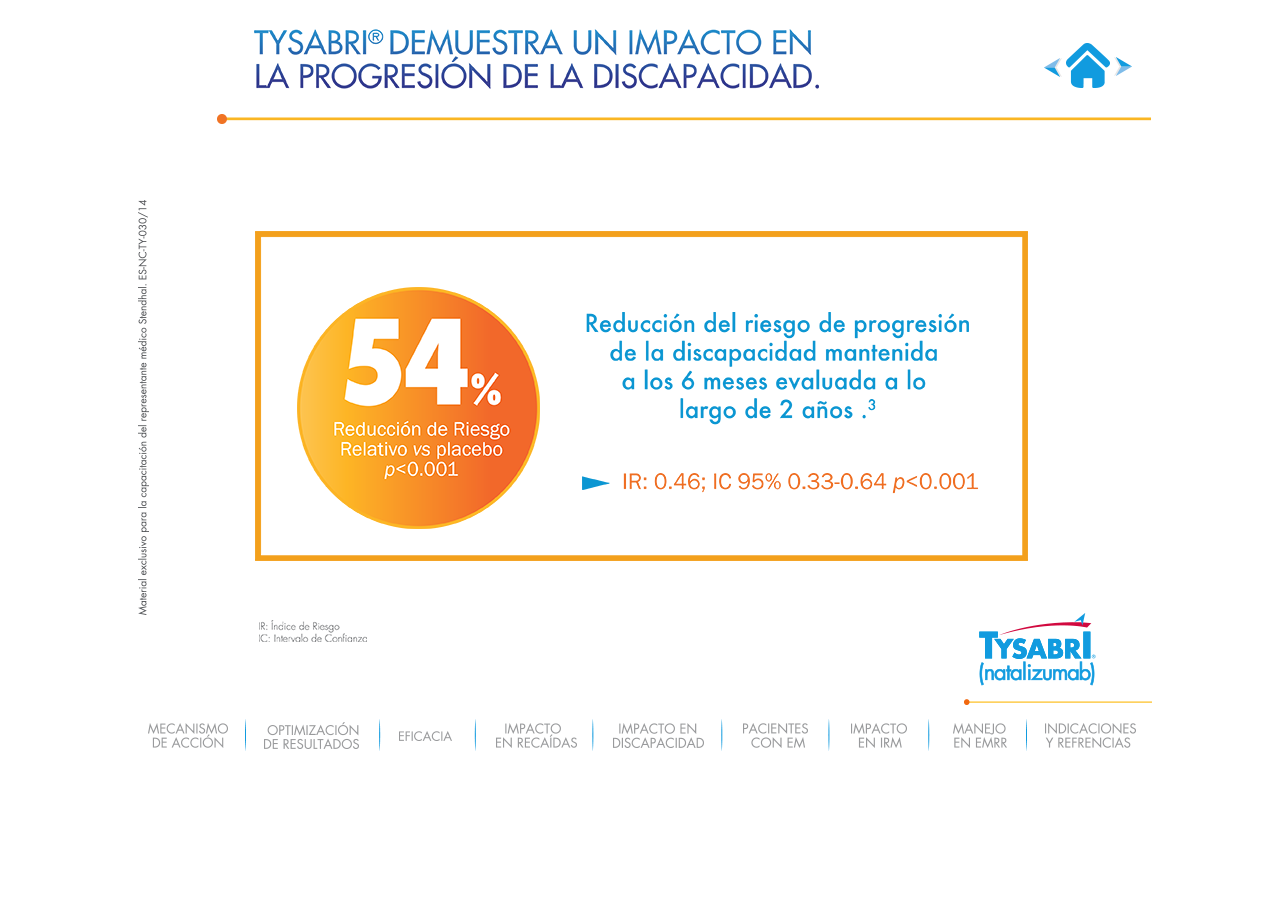
<file: slide7/slide7.html>
<!DOCTYPE html>
<html lang="en">
<head>
	<meta charset="UTF-8">
	<title>Document</title>
	<link rel="stylesheet" href="../css/animate.css">
	<link rel="stylesheet" href="../css/general.css">
	<link rel="stylesheet" href="../css/slide7.css">
</head>
<body>
	<div id="contenedor">
		
		<!-- head -->
		<img src="../slide7/linea-head.png" class="lineaHead animated fadeInRight" alt="">
		<img src="../slide7/tilo.png" class="titulo animated fadeInDown" alt="">

		<a href="../slide6/slide6.html">
			<img src="../slide7/back.png" class="back animated fadeInDown" alt=""></a>
		<a href="../index.html">
			<img src="../slide7/home.png" class="home animated fadeInDown" alt=""></a>
		<a href="../slide8/slide8.html">
			<img src="../slide7/next.png" class="next animated fadeInDown" alt=""></a>
		<!-- container -->
		<img src="txt.png" alt="" class="txt1 animated fadeIn">
		<img src="gra_1.png" alt="" class="grafica1 animated fadeInDown">
		<img src="gra_2.png" alt="" class="grafica2 animated rotateIn">
		<img src="txt_gra.png" alt="" class="grafica3 animated fadeIn">
		
		
		<img src="../slide7/logo.png" class="logo animated fadeInRight" alt="">
		<img src="../slide7/referencia.png" class="referencia animated fadeInLeft" alt="">
		<!-- foot nav -->
		<img src="../slide7/bgMenu.png" class="bgMenu animated fadeInUp" alt="">

		<a href="#">
			<img src="../slide7/menu-btn1.png" alt="" class="menu1 animated fadeInUp"></a>
		<a href="../slide7/slide7.html">
			<img src="../slide7/menu-btn2.png" alt="" class="menu2 animated fadeInUp"></a>
		<a href="../slide4/slide4.html">
			<img src="../slide7/menu-btn3.png" alt="" class="menu3 animated fadeInUp"></a>
		<a href="../slide5/slide5.html">
			<img src="../slide7/menu-btn4.png" alt="" class="menu4 animated fadeInUp"></a>
		<a href="../slide6/slide6.html">
			<img src="../slide7/menu-btn5.png" alt="" class="menu5 animated fadeInUp"></a>
		<a href="../slide8/slide8.html">
			<img src="../slide7/menu-btn6.png" alt="" class="menu6 animated fadeInUp"></a>
		<a href="../slide10/slide10.html">
			<img src="../slide7/menu-btn7.png" alt="" class="menu7 animated fadeInUp"></a>
		<a href="../slide13/slide13.html">
			<img src="../slide7/menu-btn8.png" alt="" class="menu8 animated fadeInUp"></a>
		<a href="../slide14/slide14.html">
			<img src="../slide7/menu-btn9.png" alt="" class="menu9 animated fadeInUp"></a>
	</div>

</body>
</html>
</file>
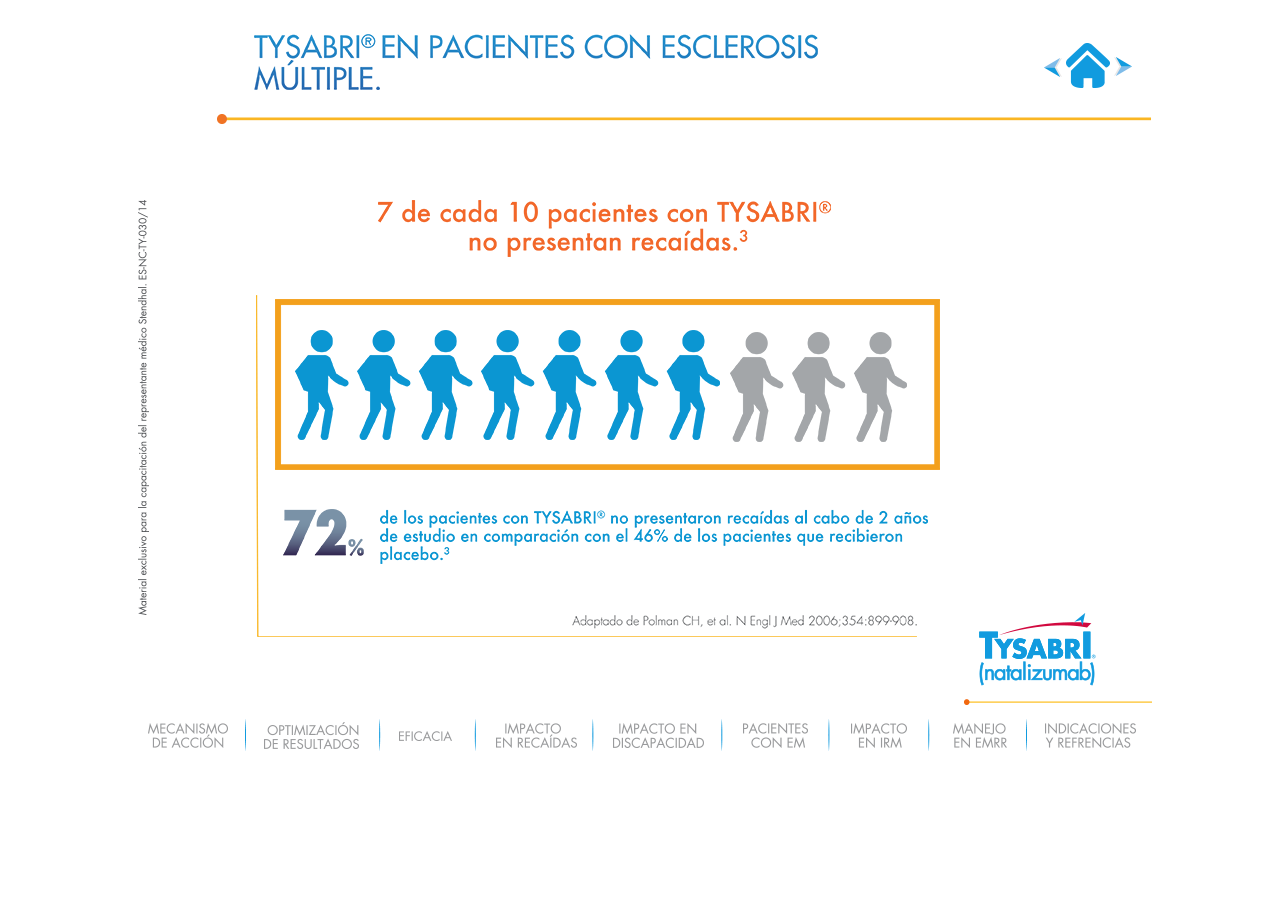
<file: slide8/slide8.html>
<!DOCTYPE html>
<html lang="en">
<head>
	<meta charset="UTF-8">
	<title>Document</title>
	<link rel="stylesheet" href="../css/animate.css">
	<link rel="stylesheet" href="../css/general.css">
	<link rel="stylesheet" href="../css/slide8.css">
</head>
<body>
	<div id="contenedor">
		
		<!-- head -->
		<img src="../slide8/linea-head.png" class="lineaHead animated fadeInRight" alt="">
		<img src="../slide8/tilo.png" class="titulo animated fadeInDown" alt="">

		<a href="../slide7/slide7.html">
			<img src="../slide8/back.png" class="back animated fadeInDown" alt=""></a>
		<a href="../index.html">
			<img src="../slide8/home.png" class="home animated fadeInDown" alt=""></a>
		<a href="../slide9/slide9.html">
			<img src="../slide8/next.png" class="next animated fadeInDown" alt=""></a>
		<!-- container -->
		
		<img src="sub.png" alt="" class="subtitulo animated fadeIn">
		<img src="gra_1.png" alt="" class="grafica1 animated fadeIn">
		<img src="gra_2.png" alt="" class="grafica2 animated fadeIn">
		<img src="gra_3.png" alt="" class="grafica3 animated fadeIn">
		<img src="gra_4.png" alt="" class="grafica4 animated fadeIn">
		<img src="gra_5.png" alt="" class="grafica5 animated fadeIn">
		
		<img src="../slide8/logo.png" class="logo animated fadeInRight" alt="">
		<img src="../slide8/referencia.png" class="referencia animated fadeInLeft" alt="">
		<!-- foot nav -->
		<img src="../slide8/bgMenu.png" class="bgMenu animated fadeInUp" alt="">

		<a href="../slide1/slide1.html">
			<img src="../slide8/menu-btn1.png" alt="" class="menu1 animated fadeInUp"></a>
		<a href="../slide3/slide3.html">
			<img src="../slide8/menu-btn2.png" alt="" class="menu2 animated fadeInUp"></a>
		<a href="../slide4/slide4.html">
			<img src="../slide8/menu-btn3.png" alt="" class="menu3 animated fadeInUp"></a>
		<a href="../slide5/slide5.html">
			<img src="../slide8/menu-btn4.png" alt="" class="menu4 animated fadeInUp"></a>
		<a href="../slide6/slide6.html">
			<img src="../slide8/menu-btn5.png" alt="" class="menu5 animated fadeInUp"></a>
		<a href="#">
			<img src="../slide8/menu-btn6.png" alt="" class="menu6 animated fadeInUp"></a>
		<a href="../slide10/slide10.html">
			<img src="../slide8/menu-btn7.png" alt="" class="menu7 animated fadeInUp"></a>
		<a href="../slide13/slide13.html">
			<img src="../slide8/menu-btn8.png" alt="" class="menu8 animated fadeInUp"></a>
		<a href="../slide14/slide14.html">
			<img src="../slide8/menu-btn9.png" alt="" class="menu9 animated fadeInUp"></a>
	</div>

</body>
</html>
</file>
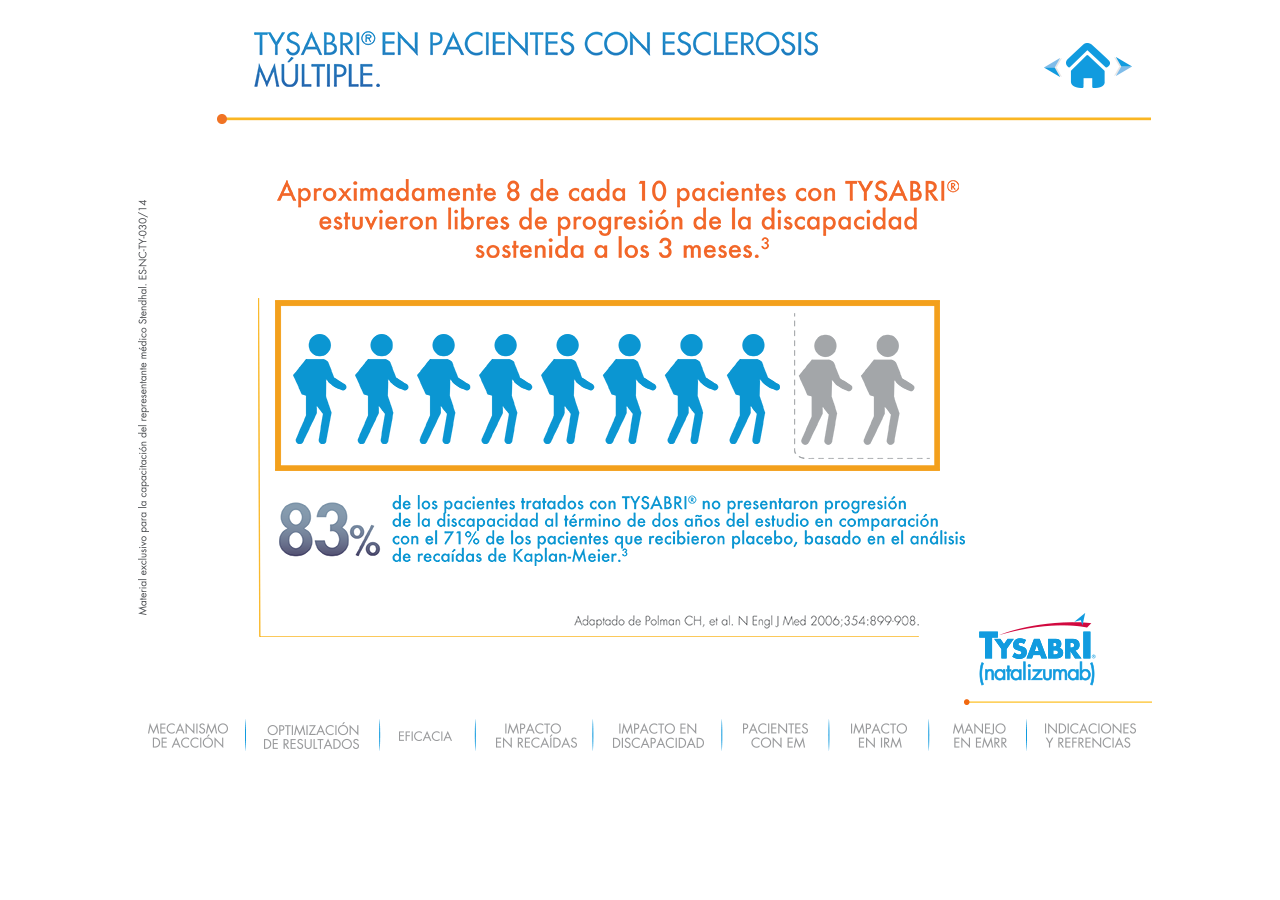
<file: slide9/slide9.html>
<!DOCTYPE html>
<html lang="en">
<head>
	<meta charset="UTF-8">
	<title>Document</title>
	<link rel="stylesheet" href="../css/animate.css">
	<link rel="stylesheet" href="../css/general.css">
	<link rel="stylesheet" href="../css/slide9.css">
</head>
<body>
	<div id="contenedor">
		
		<!-- head -->
		<img src="../slide9/linea-head.png" class="lineaHead animated fadeInRight" alt="">
		<img src="../slide9/tilo.png" class="titulo animated fadeInDown" alt="">

		<a href="../slide8/slide8.html">
			<img src="../slide9/back.png" class="back animated fadeInDown" alt=""></a>
		<a href="../index.html">
			<img src="../slide9/home.png" class="home animated fadeInDown" alt=""></a>
		<a href="../slide10/slide10.html">
			<img src="../slide9/next.png" class="next animated fadeInDown" alt=""></a>
		<!-- container -->
		<img src="sub.png" alt="" class="subtitulo animated fadeIn">
		<img src="gra_1.png" alt="" class="grafica1 animated fadeIn">
		<img src="gra_2.png" alt="" class="grafica2 animated fadeIn">
		<img src="gra_3.png" alt="" class="grafica3 animated fadeIn">
		<img src="gra_4.png" alt="" class="grafica4 animated fadeIn">
		<img src="gra_5.png" alt="" class="grafica5 animated fadeIn">
		
		<img src="../slide9/logo.png" class="logo animated fadeInRight" alt="">
		<img src="../slide9/referencia.png" class="referencia animated fadeInLeft" alt="">
		<!-- foot nav -->
		<img src="../slide9/bgMenu.png" class="bgMenu animated fadeInUp" alt="">

		<a href="../slide1/slide1.html">
			<img src="../slide9/menu-btn1.png" alt="" class="menu1 animated fadeInUp"></a>
		<a href="../slide3/slide3.html">
			<img src="../slide9/menu-btn2.png" alt="" class="menu2 animated fadeInUp"></a>
		<a href="../slide4/slide4.html">
			<img src="../slide9/menu-btn3.png" alt="" class="menu3 animated fadeInUp"></a>
		<a href="../slide5/slide5.html">
			<img src="../slide9/menu-btn4.png" alt="" class="menu4 animated fadeInUp"></a>
		<a href="../slide6/slide6.html">
			<img src="../slide9/menu-btn5.png" alt="" class="menu5 animated fadeInUp"></a>
		<a href="../slide8/slide8.html">
			<img src="../slide9/menu-btn6.png" alt="" class="menu6 animated fadeInUp"></a>
		<a href="../slide10/slide10.html">
			<img src="../slide9/menu-btn7.png" alt="" class="menu7 animated fadeInUp"></a>
		<a href="../slide13/slide13.html">
			<img src="../slide9/menu-btn8.png" alt="" class="menu8 animated fadeInUp"></a>
		<a href="../slide14/slide14.html">
			<img src="../slide9/menu-btn9.png" alt="" class="menu9 animated fadeInUp"></a>
	</div>

</body>
</html>
</file>
<file: css/general.css>
body {
	margin: 0; 
	padding: 0;
}


.back {
	position: absolute;
	left: 916px;
	top: 58px;
	z-index: 10;
	-webkit-animation-delay: 1.5s;
	-o-animation-delay: 1.5s;
	animation-delay: 1.5s;
}
.home {
	position: absolute;
	left: 938px;
	top: 43px;
	z-index: 10;
	-webkit-animation-delay: 1s;
	-o-animation-delay: 1s;
	animation-delay: 1s;
}
.next {
	position: absolute;
	left: 986px;
	top: 57px;
	z-index: 10;
	-webkit-animation-delay: 1.5s;
	-o-animation-delay: 1.5s;
	animation-delay: 1.5s;
}
#contenedor {
	position: relative;
	height: 768px;
	margin: 0 auto;
	overflow: hidden;
	width: 1024px;
}
.lineaHead {
	position: absolute;
	left: 89px;
	top: 114px;
	-webkit-animation-delay: .5s;
	-o-animation-delay: .5s;
	animation-delay: .5s;
}
.menu1{
	top: 723px;
	left: 20px;
	position: absolute;
	z-index: 5;
	-webkit-animation-delay: 1.5s;
	-o-animation-delay: 1.5s;
	animation-delay: 1.5s;
}
.menu2{
	top: 722px;
	left: 136px;
	position: absolute;
	z-index: 5;
	-webkit-animation-delay: 1.5s;
	-o-animation-delay: 1.5s;
	animation-delay: 1.5s;
}
.menu3{
	top: 731px;
	left: 271px;
	position: absolute;
	z-index: 5;
	-webkit-animation-delay: 1.5s;
	-o-animation-delay: 1.5s;
	animation-delay: 1.5s;
}
.menu4{
	top: 723px;
	left: 368px;
	position: absolute;
	z-index: 5;
	-webkit-animation-delay: 1.5s;
	-o-animation-delay: 1.5s;
	animation-delay: 1.5s;
}
.menu5{
	top: 723px;
	left: 485px;
	position: absolute;
	z-index: 5;
	-webkit-animation-delay: 1.5s;
	-o-animation-delay: 1.5s;
	animation-delay: 1.5s;
}
.menu6{
	top: 723px;
	left: 615px;
	position: absolute;
	z-index: 5;
	-webkit-animation-delay: 1.5s;
	-o-animation-delay: 1.5s;
	animation-delay: 1.5s;
}
.menu7 {
	top: 723px;
	left: 723px;
	position: absolute;
	z-index: 5;
	-webkit-animation-delay: 1.5s;
	-o-animation-delay: 1.5s;
	animation-delay: 1.5s;
}
.menu8 {
	bottom: 20px;
	left: 825px;
	position: absolute;
	z-index: 5;
	-webkit-animation-delay: 1.5s;
	-o-animation-delay: 1.5s;
	animation-delay: 1.5s;
}
.menu9 {
	bottom: 20px;
	left: 917px;
	position: absolute;
	z-index: 5;
	-webkit-animation-delay: 1.5s;
	-o-animation-delay: 1.5s;
	animation-delay: 1.5s;
}

.bgMenu{
    display: block;
    position: absolute;
    bottom: 17px;
    z-index: 1;
    left: 116px;
    -webkit-animation-delay: 1s;
    -o-animation-delay: 1s;
    animation-delay: 1s;
}

.logo {
	position: absolute;
	right: 0px;
	bottom: 63px;
}
.referencia {
	position: absolute;
	left: 10px;
	top: 200px;
}

.txtizq {
	width: 13px;
	height: 494px;
	position: absolute;
	left: 10px;
	top: 200px;
}
.logoBttm {
	position: absolute;
	right: 0px;
	bottom: 80px;
}
</file>
<file: css/apertura.css>
img{
	position: absolute;
}

.img{
	bottom: 0;
	-webkit-animation-delay: .5s;
	-o-animation-delay: .5s;
	animation-delay: .5s;
}

#menu1{
	display: block;
	position: absolute;
	left: 0px;
	top: 0px;
	-webkit-animation-delay: 1.2s;
	-o-animation-delay: 1.2s;
	animation-delay: 1.2s;
}
#menu2{
	display: block;
	position: absolute;
	left: 120px;
	top: 0px;
	-webkit-animation-delay: 1.2s;
	-o-animation-delay: 1.2s;
	animation-delay: 1.2s;
}
#menu3{
	left: 256px;
	top: 0px;
	position: absolute;
	-webkit-animation-delay: 1.2s;
	-o-animation-delay: 1.2s;
	animation-delay: 1.2s;

}
#menu4{
	display: block;
	position: absolute;
	left: 350px;
	top: 0px;
	-webkit-animation-delay: 1.2s;
	-o-animation-delay: 1.2s;
	animation-delay: 1.2s;
}
#menu5{
	display: block;
	position: absolute;
	left: 470px;
	top: 0px;
	-webkit-animation-delay: 1.2s;
	-o-animation-delay: 1.2s;
	animation-delay: 1.2s;
}
#menu6{
	display: block;
	position: absolute;
	left: 599px;
	top: 0px;
	-webkit-animation-delay: 1.2s;
	-o-animation-delay: 1.2s;
	animation-delay: 1.2s;
}
#menu7{
	display: block;
	position: absolute;
	left: 705px;
	top: 0px;
	-webkit-animation-delay: 1.2s;
	-o-animation-delay: 1.2s;
	animation-delay: 1.2s;
}
#menu8{
	display: block;
	position: absolute;
	left: 806px;
	top: 0px;
	-webkit-animation-delay: 1.2s;
	-o-animation-delay: 1.2s;
	animation-delay: 1.2s;
}
#menu9{
	display: block;
	position: absolute;
	left: 904px;
	top: 0px;
	-webkit-animation-delay: 1.2s;
	-o-animation-delay: 1.2s;
	animation-delay: 1.2s;

}
#logo {
	display: block;
	position: absolute;
	right: 0px;
	bottom: 67px;
	width: 288px;
	height: 117px;
	z-index: 10;
	-webkit-animation-delay: 2s;
	-o-animation-delay: 2s;
	animation-delay: 2s;
}
#ref {
	display: block;
	position: absolute;
	left: 10px;
	top: 200px;
	width: 13px;
	height: 494px;
	z-index: 10;
}
</file>
<file: css/slide1.css>
img{
	position: absolute;
}
.titulo {
	position: absolute;
	left: 126px;
	top: 58px;
	-webkit-animation-delay: 1.5s;
	-o-animation-delay: 1.5s;
	animation-delay: 1.5s;
}
.titulo img {
	position: absolute;
	right: 0px;
	bottom: 0px;
	width: auto;
}

.img1{
	bottom: 89px;
	left: 233px;
	-webkit-animation-delay: 2s;
	-o-animation-delay: 2s;
	animation-delay: 2s;
}

.txt1 {
	display: block;
	position: absolute;
	left: 127px;
	top: 183px;
	z-index: 10;
	-webkit-animation-delay: 1.5s;
	-o-animation-delay: 1.5s;
	animation-delay: 1.5s;
}
</file>
<file: css/slide10.css>
img{
	position: absolute;
}
.titulo {
	position: absolute;
	left: 126px;
	top: 58px;
	-webkit-animation-delay: 1.5s;
	-o-animation-delay: 1.5s;
	animation-delay: 1.5s;
}
.titulo img {
	position: absolute;
	right: 0px;
	bottom: 0px;
	width: auto;
}

.subtitulo{
	top: 152px;
	left: 133px;
	-webkit-animation-delay: 1.5s;
	-o-animation-delay: 1.5s;
	animation-delay: 1.5s;
}

.grafica1{
	top: 193px;
	left: 133px;
	-webkit-animation-delay: 2s;
	-o-animation-delay: 2s;
	animation-delay: 2s;
}

.grafica2{
	top: 198px;
	left: 161px;
	-webkit-animation-delay: 2s;
	-o-animation-delay: 2s;
	animation-delay: 2s;
}

.grafica3{
	top: 353px;
	left: 246px;
	-webkit-animation-delay: 2.5s;
	-o-animation-delay: 2.5s;
	animation-delay: 2.5s;
}

.grafica4{
	top: 456px;
	left: 278px;
	-webkit-animation-delay: 3s;
	-o-animation-delay: 3s;
	animation-delay: 3s;
}

.grafica5{
	top: 232px;
	left: 239px;
	-webkit-animation-delay: 3.5s;
	-o-animation-delay: 3.5s;
	animation-delay: 3.5s;
}

.grafica6{
	top: 230px;
	left: 447px;
	-webkit-animation-delay: 4s;
	-o-animation-delay: 4s;
	animation-delay: 4s;
}

.grafica7{
	top: 232px;
	left: 653px;
	-webkit-animation-delay: 4.5s;
	-o-animation-delay: 4.5s;
	animation-delay: 4.5s;
}

.img1{
	bottom: 89px;
	left: 233px;
	-webkit-animation-delay: 2s;
	-o-animation-delay: 2s;
	animation-delay: 2s;
}

.txt1 {
	display: block;
	position: absolute;
	left: 127px;
	top: 183px;
	z-index: 10;
	-webkit-animation-delay: 1.5s;
	-o-animation-delay: 1.5s;
	animation-delay: 1.5s;
}
</file>
<file: css/slide11.css>
img{
	position: absolute;
}
.titulo {
	position: absolute;
	left: 126px;
	top: 31px;
	-webkit-animation-delay: 1.5s;
	-o-animation-delay: 1.5s;
	animation-delay: 1.5s;
}
.titulo img {
	position: absolute;
	right: 0px;
	bottom: 0px;
	width: auto;
}


.img1{
	bottom: 89px;
	left: 233px;
	-webkit-animation-delay: 2s;
	-o-animation-delay: 2s;
	animation-delay: 2s;
}

.txt1 {
	display: block;
	position: absolute;
	left: 127px;
	top: 182px;
	z-index: 10;
	-webkit-animation-delay: 1.5s;
	-o-animation-delay: 1.5s;
	animation-delay: 1.5s;
}

.txt2 {
	display: block;
	position: absolute;
	left: 185px;
	top: 591px;
	z-index: 10;
	-webkit-animation-delay: 2.5s;
	-o-animation-delay: 2.5s;
	animation-delay: 2.5s;
}

.txt3 {
	display: block;
	position: absolute;
	left: 533px;
	top: 587px;
	z-index: 10;
	-webkit-animation-delay: 4s;
	-o-animation-delay: 4s;
	animation-delay: 4s;
}

.img1{
	left: 185px;
	top: 313px;
	z-index: 10;
	-webkit-animation-delay: 1.5s;
	-o-animation-delay: 1.5s;
	animation-delay: 1.5s;
}

.img2{
	left: 317px;
	top: 314px;
	z-index: 10;
	-webkit-animation-delay: 2s;
	-o-animation-delay: 2s;
	animation-delay: 2s;
}

.img3{
	left: 529px;
	top: 313px;
	z-index: 10;
	-webkit-animation-delay: 3s;
	-o-animation-delay: 3s;
	animation-delay: 3s;
}

.img4{
	left: 659px;
	top: 314px;
	z-index: 10;
	-webkit-animation-delay: 3.5s;
	-o-animation-delay: 3.5s;
	animation-delay: 3.5s;
}

.grafica{
	left: 127px;
	top: 288px;
	z-index: 10;
	-webkit-animation-delay: 1.5s;
	-o-animation-delay: 1.5s;
	animation-delay: 1.5s;
}

.dato{
	left: 284px;
	top: 356px;
	z-index: 11;
	-webkit-animation-delay: 2s;
	-o-animation-delay: 2s;
	animation-delay: 2s;
}

.dato2{
	left: 628px;
	top: 356px;
	z-index: 11;
	-webkit-animation-delay: 3.5s;
	-o-animation-delay: 3.5s;
	animation-delay: 3.5s;
}
</file>
<file: css/slide12.css>
img{
	position: absolute;
}
.titulo {
	position: absolute;
	left: 126px;
	top: 29px;
	-webkit-animation-delay: 1.5s;
	-o-animation-delay: 1.5s;
	animation-delay: 1.5s;
}
.titulo img {
	position: absolute;
	right: 0px;
	bottom: 0px;
	width: auto;
}

.img1{
	bottom: 89px;
	left: 233px;
	-webkit-animation-delay: 2s;
	-o-animation-delay: 2s;
	animation-delay: 2s;
}

.txt1 {
	left: 136px;
	top: 183px;
	z-index: 10;
	-webkit-animation-delay: 1.5s;
	-o-animation-delay: 1.5s;
	animation-delay: 1.5s;
}

.txt2 {
	left: 151px;
	top: 240px;
	z-index: 10;
	-webkit-animation-delay: 2s;
	-o-animation-delay: 2s;
	animation-delay: 2s;
}

.txt3 {
	left: 183px;
	top: 294px;
	z-index: 10;
	-webkit-animation-delay: 2.5s;
	-o-animation-delay: 2.5s;
	animation-delay: 2.5s;
}

.txt4 {
	left: 130px;
	top: 421px;
	z-index: 10;
	-webkit-animation-delay: 3s;
	-o-animation-delay: 3s;
	animation-delay: 3s;
}

.txt5 {
	left: 152px;
	top: 471px;
	z-index: 10;
	-webkit-animation-delay: 3.5s;
	-o-animation-delay: 3.5s;
	animation-delay: 3.5s;
}

.txt6 {
	left: 127px;
	top: 538px;
	z-index: 10;
	-webkit-animation-delay: 4s;
	-o-animation-delay: 4s;
	animation-delay: 4s;
}

.txt7 {
	left: 541px;
	top: 534px;
	z-index: 10;
	-webkit-animation-delay: 4.5s;
	-o-animation-delay: 4.5s;
	animation-delay: 4.5s;
}
</file>
<file: css/slide13.css>
img{
	position: absolute;
}
.titulo {
	position: absolute;
	left: 126px;
	top: 28px;
	-webkit-animation-delay: 1.5s;
	-o-animation-delay: 1.5s;
	animation-delay: 1.5s;
}
.titulo img {
	position: absolute;
	right: 0px;
	bottom: 0px;
	width: auto;
}

.subtitulo{
	top: 180px;
	left: 120px;
	-webkit-animation-delay: 1.5s;
	-o-animation-delay: 1.5s;
	animation-delay: 1.5s;
}

.ref{
	top: 657px;
	left: 132px;
	-webkit-animation-delay: 1.5s;
	-o-animation-delay: 1.5s;
	animation-delay: 1.5s;
}

.img1{
	bottom: 89px;
	left: 233px;
	-webkit-animation-delay: 2s;
	-o-animation-delay: 2s;
	animation-delay: 2s;
}

.txt1 {
	display: block;
	position: absolute;
	left: 148px;
	top: 226px;
	z-index: 10;
	-webkit-animation-delay: 1.5s;
	-o-animation-delay: 1.5s;
	animation-delay: 1.5s;
}

.txt2 {
	display: block;
	position: absolute;
	left: 250px;
	top: 315px;
	z-index: 10;
	-webkit-animation-delay: 2s;
	-o-animation-delay: 2s;
	animation-delay: 2s;
}

.txt3 {
	display: block;
	position: absolute;
	left: 144px;
	top: 422px;
	z-index: 10;
	-webkit-animation-delay: 2.5s;
	-o-animation-delay: 2.5s;
	animation-delay: 2.5s;
}

.txt4 {
	display: block;
	position: absolute;
	left: 252px;
	top: 523px;
	z-index: 10;
	-webkit-animation-delay: 3s;
	-o-animation-delay: 3s;
	animation-delay: 3s;
}
</file>
<file: css/slide14.css>
img{
	position: absolute;
	left: 835px;
}
.titulo {
	position: absolute;
	left: 126px;
	top: 58px;
	-webkit-animation-delay: 1.5s;
	-o-animation-delay: 1.5s;
	animation-delay: 1.5s;
}
.titulo img {
	position: absolute;
	right: 0px;
	bottom: 0px;
	width: auto;
}

.titulo2{
	top: 72px;
	left: 476px;
	-webkit-animation-delay: 3.5s;
	-o-animation-delay: 3.5s;
	animation-delay: 3.5s;
	}
	
.img1{
	bottom: 89px;
	left: 233px;
	-webkit-animation-delay: 2s;
	-o-animation-delay: 2s;
	animation-delay: 2s;
}

.indicaciones{
	top: 52px;
	left: 56px;
	-webkit-animation-delay: 2s;
	-o-animation-delay: 2s;
	animation-delay: 2s;
}

.txt1 {
	left: 101px;
	top: 186px;
	z-index: 10;
	-webkit-animation-delay: 2.5s;
	-o-animation-delay: 2.5s;
	animation-delay: 2.5s;
}

.txt2 {
	left: 92px;
	top: 277px;
	z-index: 10;
	-webkit-animation-delay: 3s;
	-o-animation-delay: 3s;
	animation-delay: 3s;
}

.txt3 {
	left: 92px;
	top: 450px;
	z-index: 10;
	-webkit-animation-delay: 3.5s;
	-o-animation-delay: 3.5s;
	animation-delay: 3.5s;
}

.txt4 {
	left: 474px;
	top: 180px;
	z-index: 10;
	-webkit-animation-delay: 4s;
	-o-animation-delay: 4s;
	animation-delay: 4s;
}
</file>
<file: css/slide2.css>
img{
	position: absolute;
}
.titulo {
	position: absolute;
	left: 126px;
	top: 58px;
	-webkit-animation-delay: 1.5s;
	-o-animation-delay: 1.5s;
	animation-delay: 1.5s;
}
.titulo img {
	position: absolute;
	right: 0px;
	bottom: 0px;
	width: auto;
}


.subtitulo{
	top: 199px;
	left: 127px;
	-webkit-animation-delay: 1.5s;
	-o-animation-delay: 1.5s;
	animation-delay: 1.5s;
}

.btn1{
	top: 296px;
	left: 104px;
	-webkit-animation-delay: 1.5s;
	-o-animation-delay: 1.5s;
	animation-delay: 1.5s;
}

.btn2{
	top: 407px;
	left: 101px;
	-webkit-animation-delay: 2s;
	-o-animation-delay: 2s;
	animation-delay: 2s;
}

.btn3{
	top: 495px;
	left: 101px;
	-webkit-animation-delay: 2.5s;
	-o-animation-delay: 2.5s;
	animation-delay: 2.5s;
}

.img1{
	bottom: 89px;
	left: 233px;
	-webkit-animation-delay: 2s;
	-o-animation-delay: 2s;
	animation-delay: 2s;
}

.txt1 {
	display: block;
	position: absolute;
	left: 484px;
	top: 287px;
	z-index: 10;
	-webkit-animation-delay: 1.5s;
	-o-animation-delay: 1.5s;
	animation-delay: 1.5s;
}

.txt2{
	left: 463px;
	top: 402px;
	-webkit-animation-delay: 2s;
	-o-animation-delay: 2s;
	animation-delay: 2s;
}

.txt3{
	left: 258px;
	top: 506px;
	-webkit-animation-delay: 2.5s;
	-o-animation-delay: 2.5s;
	animation-delay: 2.5s;
}
</file>
<file: css/slide3.css>
img{
	position: absolute;
}
.titulo {
	position: absolute;
	left: 126px;
	top: 23px;
	-webkit-animation-delay: 1.5s;
	-o-animation-delay: 1.5s;
	animation-delay: 1.5s;
}
.titulo img {
	position: absolute;
	right: 0px;
	bottom: 0px;
	width: auto;
}

.subtitulo{
	top: 159px;
	left: 128px;
	-webkit-animation-delay: 1.5s;
	-o-animation-delay: 1.5s;
	animation-delay: 1.5s;
}

.grafica1{
	top: 270px;
	left: 127px;
	-webkit-animation-delay: 2s;
	-o-animation-delay: 2s;
	animation-delay: 2s;
}
.grafica2{
	top: 355px;
	left: 430px;
	-webkit-animation-delay: 2.5s;
	-o-animation-delay: 2.5s;
	animation-delay: 2.5s;
}
.grafica3{
	top: 333px;
	left: 388px;
	-webkit-animation-delay: 2s;
	-o-animation-delay: 2s;
	animation-delay: 2s;
}
.grafica4{
	top: 235px;
	left: 711px;
	-webkit-animation-delay: 3.5s;
	-o-animation-delay: 3.5s;
	animation-delay: 3.5s;
}
.grafica5{
	top: 224px;
	left: 689px;
	-webkit-animation-delay: 4s;
	-o-animation-delay: 4s;
	animation-delay: 4s;
}
.grafica6{
	top: 413px;
	left: 800px;
	-webkit-animation-delay: 4s;
	-o-animation-delay: 4s;
	animation-delay: 4s;
}
.grafica7{
	top: 245px;
	left: 147px;
	-webkit-animation-delay: 2s;
	-o-animation-delay: 2s;
	animation-delay: 2s;
}

.grafica8{
	top: 435px;
	left: 712px;
	-webkit-animation-delay: 3.5s;
	-o-animation-delay: 3.5s;
	animation-delay: 3.5s;
}

.img1{
	bottom: 89px;
	left: 233px;
	-webkit-animation-delay: 2s;
	-o-animation-delay: 2s;
	animation-delay: 2s;
}

.txt1 {
	display: block;
	position: absolute;
	left: 127px;
	top: 183px;
	z-index: 10;
	-webkit-animation-delay: 1.5s;
	-o-animation-delay: 1.5s;
	animation-delay: 1.5s;
}
</file>
<file: css/slide4.css>
img{
	position: absolute;
}
.titulo {
	position: absolute;
	left: 126px;
	top: 23px;
	-webkit-animation-delay: 1.5s;
	-o-animation-delay: 1.5s;
	animation-delay: 1.5s;
}
.titulo img {
	position: absolute;
	right: 0px;
	bottom: 0px;
	width: auto;
}

.subtitulo{
	top: 159px;
	left: 128px;
	-webkit-animation-delay: 1.5s;
	-o-animation-delay: 1.5s;
	animation-delay: 1.5s;
}

.grafica1{
	top: 220px;
	left: 127px;
	-webkit-animation-delay: 2s;
	-o-animation-delay: 2s;
	animation-delay: 2s;
}
.grafica2{
	top: 269px;
	left: 181px;
	-webkit-animation-delay: 2s;
	-o-animation-delay: 2s;
	animation-delay: 2s;
}
.grafica3{
	top: 248px;
	left: 254px;
	-webkit-animation-delay: 3s;
	-o-animation-delay: 3s;
	animation-delay: 3s;
}
.grafica4{
	top: 278px;
	left: 289px;
	-webkit-animation-delay: 3.5s;
	-o-animation-delay: 3.5s;
	animation-delay: 3.5s;
}
.grafica5{
	top: 202px;
	left: 266px;
	-webkit-animation-delay: 4s;
	-o-animation-delay: 4s;
	animation-delay: 4s;
}
.grafica6{
	top: 413px;
	left: 830px;
	-webkit-animation-delay: 2s;
	-o-animation-delay: 2s;
	animation-delay: 2s;
}
.grafica7{
	top: 245px;
	left: 147px;
	-webkit-animation-delay: 2s;
	-o-animation-delay: 2s;
	animation-delay: 2s;
}

.grafica8{
	top: 435px;
	left: 712px;
	-webkit-animation-delay: 2s;
	-o-animation-delay: 2s;
	animation-delay: 2s;
}

.img1{
	bottom: 89px;
	left: 233px;
	-webkit-animation-delay: 2s;
	-o-animation-delay: 2s;
	animation-delay: 2s;
}

.txt1 {
	display: block;
	position: absolute;
	left: 127px;
	top: 183px;
	z-index: 10;
	-webkit-animation-delay: 1.5s;
	-o-animation-delay: 1.5s;
	animation-delay: 1.5s;
}
</file>
<file: css/slide5.css>
img{
	position: absolute;
}
.titulo {
	position: absolute;
	left: 126px;
	top: 23px;
	-webkit-animation-delay: 1.5s;
	-o-animation-delay: 1.5s;
	animation-delay: 1.5s;
}
.titulo img {
	position: absolute;
	right: 0px;
	bottom: 0px;
	width: auto;
}

.subtitulo{
	top: 159px;
	left: 128px;
	-webkit-animation-delay: 1.5s;
	-o-animation-delay: 1.5s;
	animation-delay: 1.5s;
}

.grafica1{
	top: 280px;
	left: 127px;
	-webkit-animation-delay: 2s;
	-o-animation-delay: 2s;
	animation-delay: 2s;
}
.grafica2{
	top: 269px;
	left: 181px;
	-webkit-animation-delay: 2.5s;
	-o-animation-delay: 2.5s;
	animation-delay: 2.5s;
}
.grafica3{
	top: 330px;
	left: 262px;
	-webkit-animation-delay: 3s;
	-o-animation-delay: 3s;
	animation-delay: 3s;
}
.grafica4{
	top: 450px;
	left: 381px;
	-webkit-animation-delay: 3.5s;
	-o-animation-delay: 3.5s;
	animation-delay: 3.5s;
}
.grafica5{
	top: 292px;
	left: 539px;
	-webkit-animation-delay: 4s;
	-o-animation-delay: 4s;
	animation-delay: 4s;
}
.grafica6{
	top: 413px;
	left: 830px;
	-webkit-animation-delay: 2s;
	-o-animation-delay: 2s;
	animation-delay: 2s;
}
.grafica7{
	top: 245px;
	left: 147px;
	-webkit-animation-delay: 2s;
	-o-animation-delay: 2s;
	animation-delay: 2s;
}

.grafica8{
	top: 435px;
	left: 712px;
	-webkit-animation-delay: 2s;
	-o-animation-delay: 2s;
	animation-delay: 2s;
}

.img1{
	bottom: 89px;
	left: 233px;
	-webkit-animation-delay: 2s;
	-o-animation-delay: 2s;
	animation-delay: 2s;
}

.txt1 {
	display: block;
	position: absolute;
	left: 127px;
	top: 183px;
	z-index: 10;
	-webkit-animation-delay: 1.5s;
	-o-animation-delay: 1.5s;
	animation-delay: 1.5s;
}
</file>
<file: css/slide6.css>
img{
	position: absolute;
}
.titulo {
	position: absolute;
	left: 126px;
	top: 29px;
	-webkit-animation-delay: 1.5s;
	-o-animation-delay: 1.5s;
	animation-delay: 1.5s;
}
.titulo img {
	position: absolute;
	right: 0px;
	bottom: 0px;
	width: auto;
}


.subtitulo{
	top: 173px;
	left: 136px;
	-webkit-animation-delay: 1.5s;
	-o-animation-delay: 1.5s;
	animation-delay: 1.5s;
}

.grafica1{
	top: 265px;
	left: 136px;
	-webkit-animation-delay: 2s;
	-o-animation-delay: 2s;
	animation-delay: 2s;
}

.grafica2{
	top: 274px;
	left: 169px;
	-webkit-animation-delay: 2.5s;
	-o-animation-delay: 2.5s;
	animation-delay: 2.5s;
}

.grafica3{
	top: 339px;
	left: 224px;
	-webkit-animation-delay: 3s;
	-o-animation-delay: 3s;
	animation-delay: 3s;
}

.grafica4{
	top: 424px;
	left: 223px;
	-webkit-animation-delay: 3.5s;
	-o-animation-delay: 3.5s;
	animation-delay: 3.5s;
}

.grafica5{
	top: 316px;
	left: 644px;
	-webkit-animation-delay: 4s;
	-o-animation-delay: 4s;
	animation-delay: 4s;
}

.img1{
	bottom: 89px;
	left: 233px;
	-webkit-animation-delay: 2s;
	-o-animation-delay: 2s;
	animation-delay: 2s;
}

.txt1 {
	display: block;
	position: absolute;
	left: 127px;
	top: 183px;
	z-index: 10;
	-webkit-animation-delay: 1.5s;
	-o-animation-delay: 1.5s;
	animation-delay: 1.5s;
}
</file>
<file: css/slide7.css>
img{
	position: absolute;
}
.titulo {
	position: absolute;
	left: 126px;
	top: 29px;
	-webkit-animation-delay: 1.5s;
	-o-animation-delay: 1.5s;
	animation-delay: 1.5s;
}
.titulo img {
	position: absolute;
	right: 0px;
	bottom: 0px;
	width: auto;
}

.img1{
	bottom: 89px;
	left: 233px;
	-webkit-animation-delay: 2s;
	-o-animation-delay: 2s;
	animation-delay: 2s;
}

.grafica1{
	top: 231px;
	left: 127px;
	-webkit-animation-delay: 2s;
	-o-animation-delay: 2s;
	animation-delay: 2s;
}

.grafica2{
	top: 287px;
	left: 169px;
	-webkit-animation-delay: 2.5s;
	-o-animation-delay: 2.5s;
	animation-delay: 2.5s;
}

.grafica3{
	top: 312px;
	left: 454px;
	-webkit-animation-delay: 3s;
	-o-animation-delay: 3s;
	animation-delay: 3s;
}

.txt1 {
	display: block;
	position: absolute;
	left: 131px;
	top: 620px;
	z-index: 10;
	-webkit-animation-delay: 1.5s;
	-o-animation-delay: 1.5s;
	animation-delay: 1.5s;
}
</file>
<file: css/slide8.css>
img{
	position: absolute;
}
.titulo {
	position: absolute;
	left: 126px;
	top: 34px;
	-webkit-animation-delay: 1.5s;
	-o-animation-delay: 1.5s;
	animation-delay: 1.5s;
}
.titulo img {
	position: absolute;
	right: 0px;
	bottom: 0px;
	width: auto;
}

.img1{
	bottom: 89px;
	left: 233px;
	-webkit-animation-delay: 2s;
	-o-animation-delay: 2s;
	animation-delay: 2s;
}

.txt1 {
	display: block;
	position: absolute;
	left: 127px;
	top: 183px;
	z-index: 10;
	-webkit-animation-delay: 1.5s;
	-o-animation-delay: 1.5s;
	animation-delay: 1.5s;
}

.subtitulo{
	top: 200px;
	left: 250px;
	-webkit-animation-delay: 1.5s;
	-o-animation-delay: 1.5s;
	animation-delay: 1.5s;
}

.grafica1{
	top: 295px;
	left: 128px;
	-webkit-animation-delay: 2s;
	-o-animation-delay: 2s;
	animation-delay: 2s;
}

.grafica2{
	top: 299px;
	left: 147px;
	-webkit-animation-delay: 2.5s;
	-o-animation-delay: 2.5s;
	animation-delay: 2.5s;
}

.grafica3{
	top: 330px;
	left: 167px;
	-webkit-animation-delay: 4s;
	-o-animation-delay: 4s;
	animation-delay: 4s;
}

.grafica4{
	top: 332px;
	left: 602px;
	-webkit-animation-delay: 3s;
	-o-animation-delay: 3s;
	animation-delay: 3s;
}

.grafica5{
	top: 509px;
	left: 155px;
	-webkit-animation-delay: 4s;
	-o-animation-delay: 4s;
	animation-delay: 4s;
}
</file>
<file: css/slide9.css>
img{
	position: absolute;
}
.titulo {
	position: absolute;
	left: 126px;
	top: 31px;
	-webkit-animation-delay: 1.5s;
	-o-animation-delay: 1.5s;
	animation-delay: 1.5s;
}
.titulo img {
	position: absolute;
	right: 0px;
	bottom: 0px;
	width: auto;
}

.img1{
	bottom: 89px;
	left: 233px;
	-webkit-animation-delay: 2s;
	-o-animation-delay: 2s;
	animation-delay: 2s;
}

.subtitulo{
	top: 179px;
	left: 149px;
	-webkit-animation-delay: 1.5s;
	-o-animation-delay: 1.5s;
	animation-delay: 1.5s;
}

.grafica1{
	top: 298px;
	left: 130px;
	-webkit-animation-delay: 2s;
	-o-animation-delay: 2s;
	animation-delay: 2s;
}

.grafica2{
	top: 300px;
	left: 147px;
	-webkit-animation-delay: 2.5s;
	-o-animation-delay: 2.5s;
	animation-delay: 2.5s;
}

.grafica3{
	top: 334px;
	left: 165px;
	-webkit-animation-delay: 4s;
	-o-animation-delay: 4s;
	animation-delay: 4s;
}

.grafica4{
	top: 313px;
	left: 666px;
	-webkit-animation-delay: 3s;
	-o-animation-delay: 3s;
	animation-delay: 3s;
}

.grafica5{
	top: 495px;
	left: 151px;
	-webkit-animation-delay: 4s;
	-o-animation-delay: 4s;
	animation-delay: 4s;
}

.txt1 {
	display: block;
	position: absolute;
	left: 127px;
	top: 183px;
	z-index: 10;
	-webkit-animation-delay: 1.5s;
	-o-animation-delay: 1.5s;
	animation-delay: 1.5s;
}
</file>
